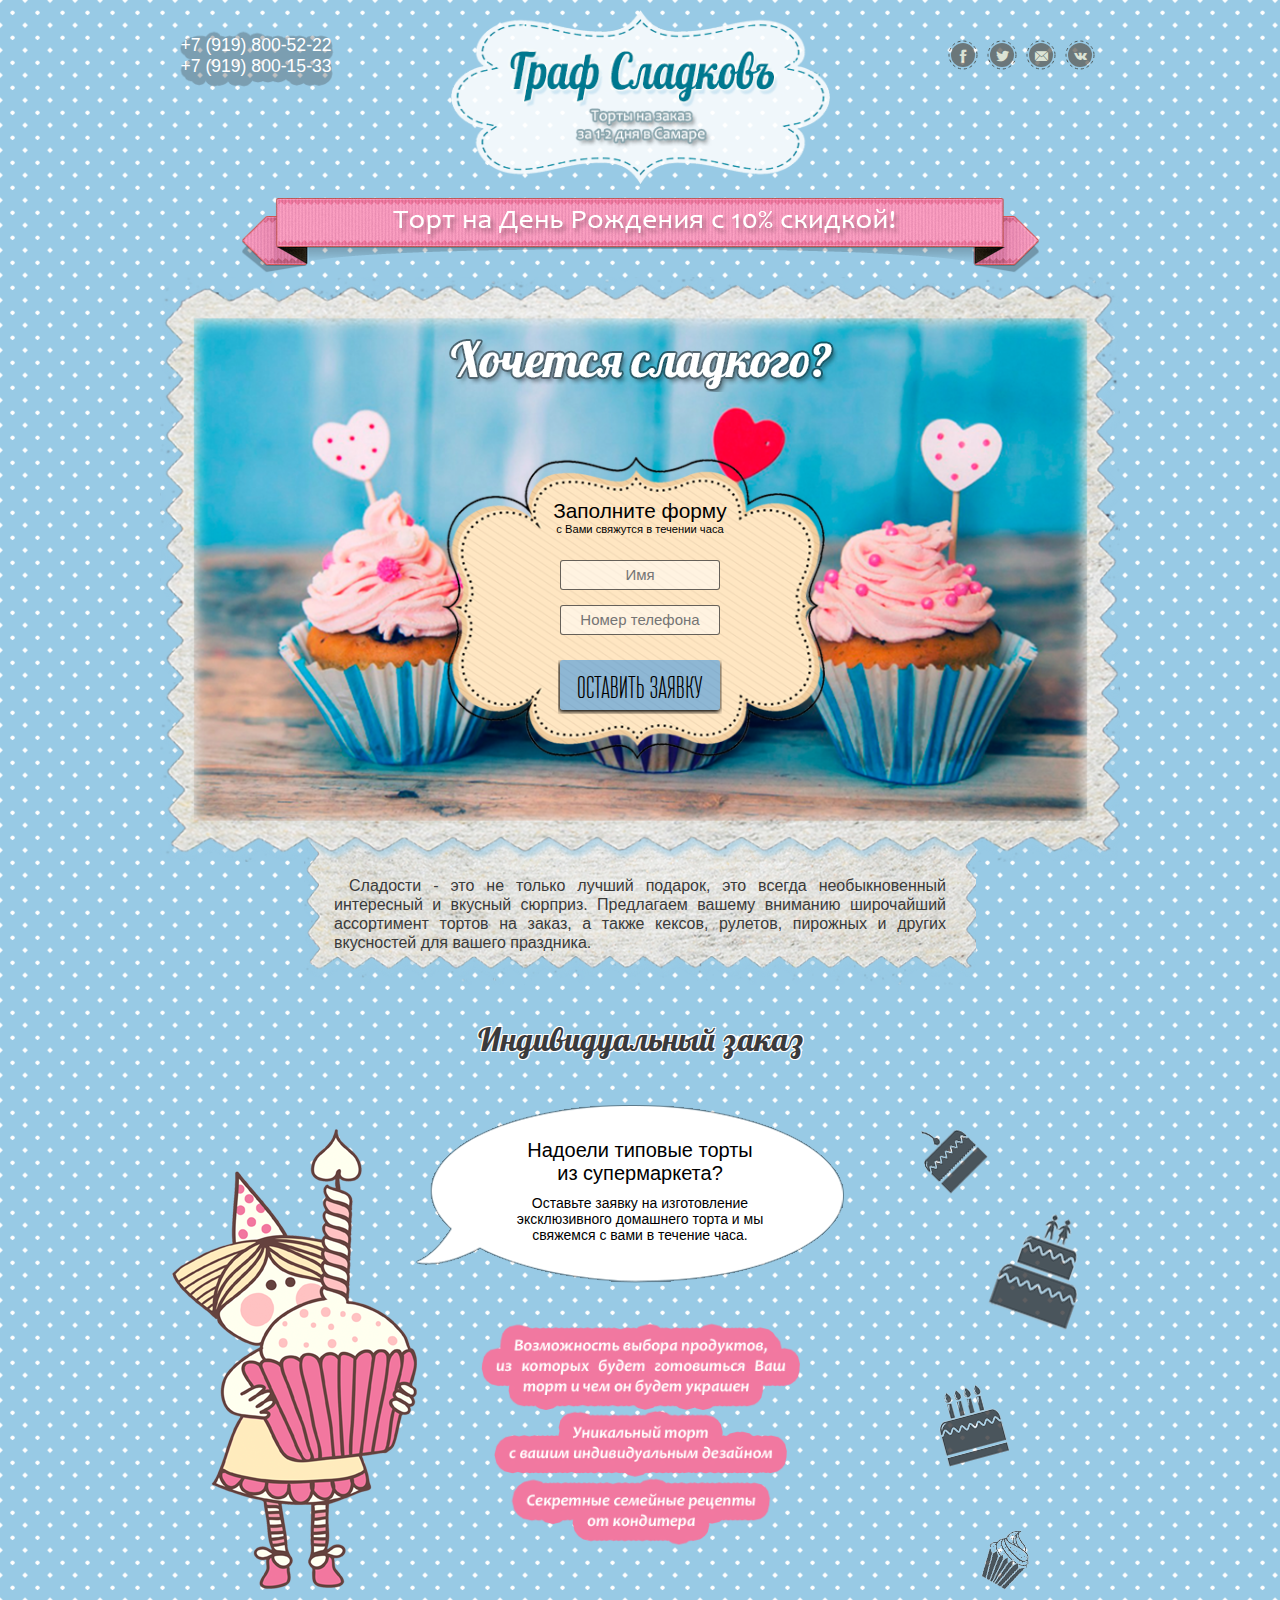
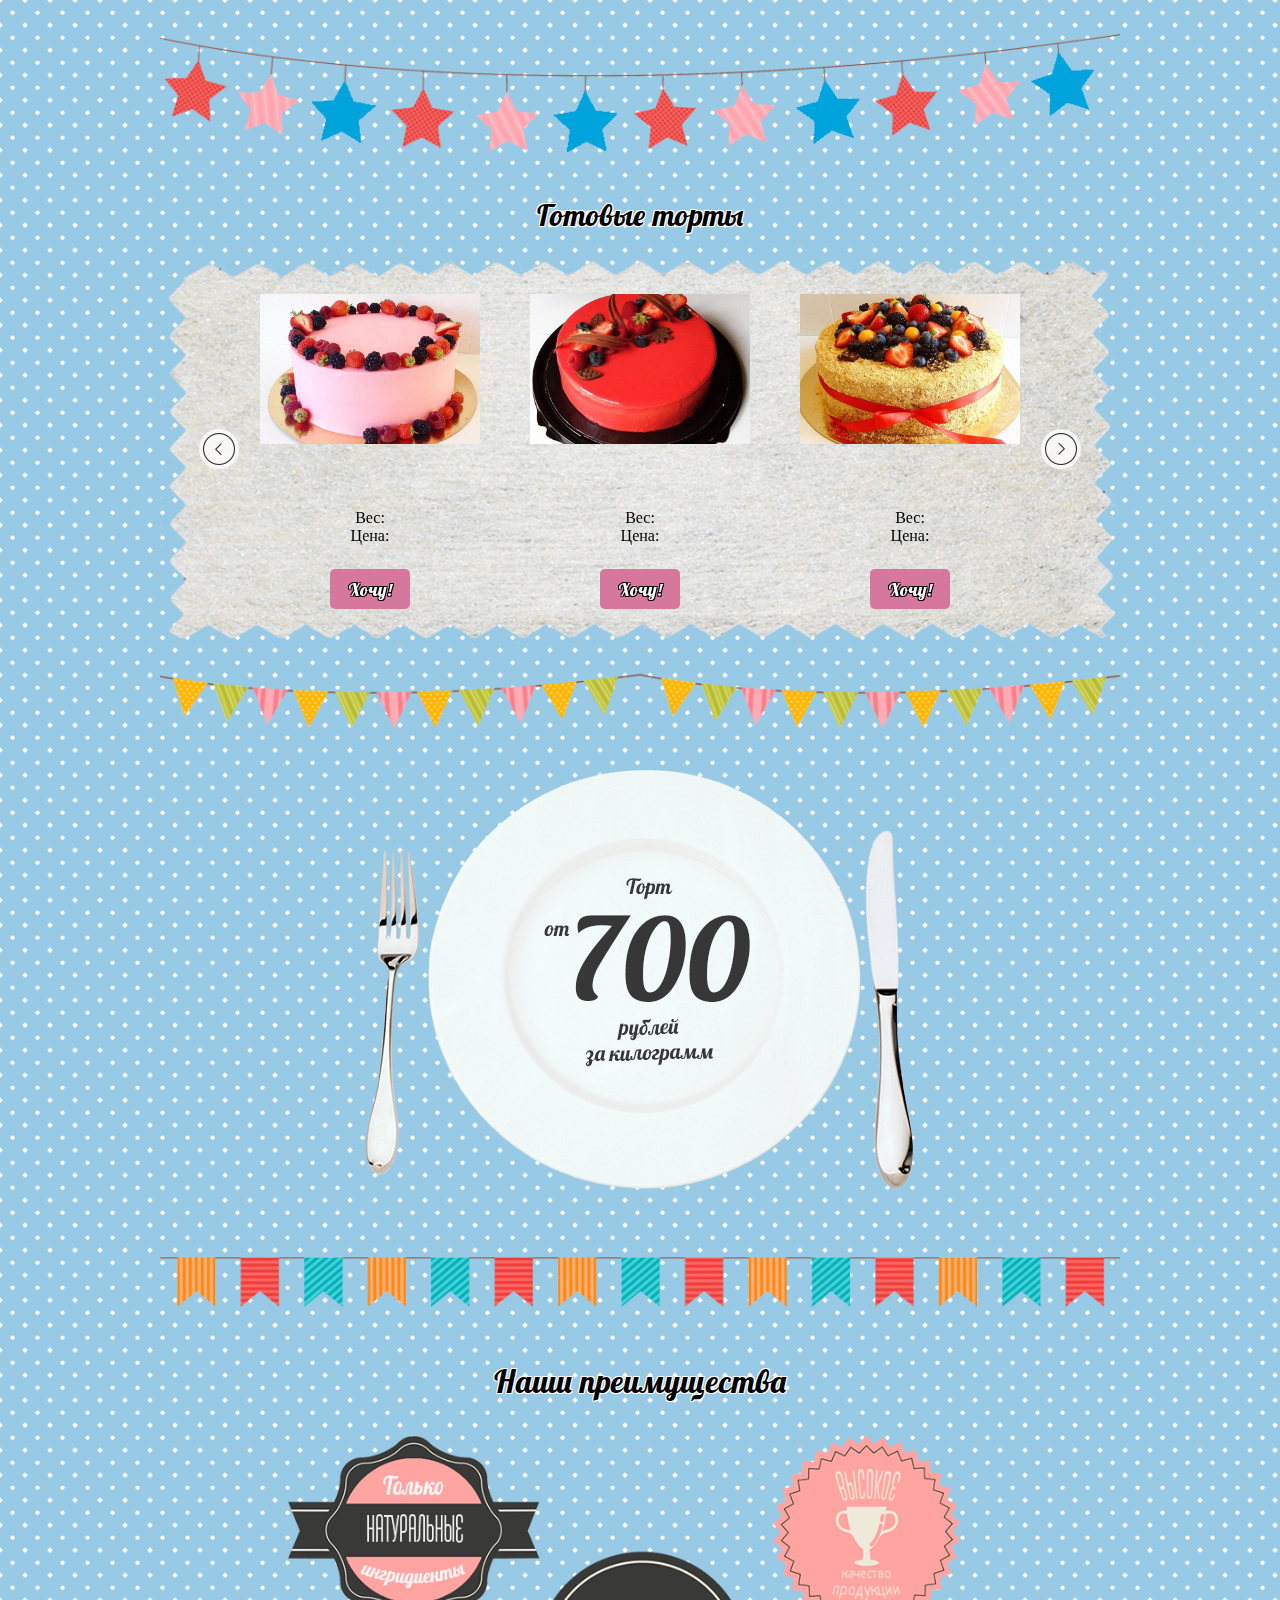
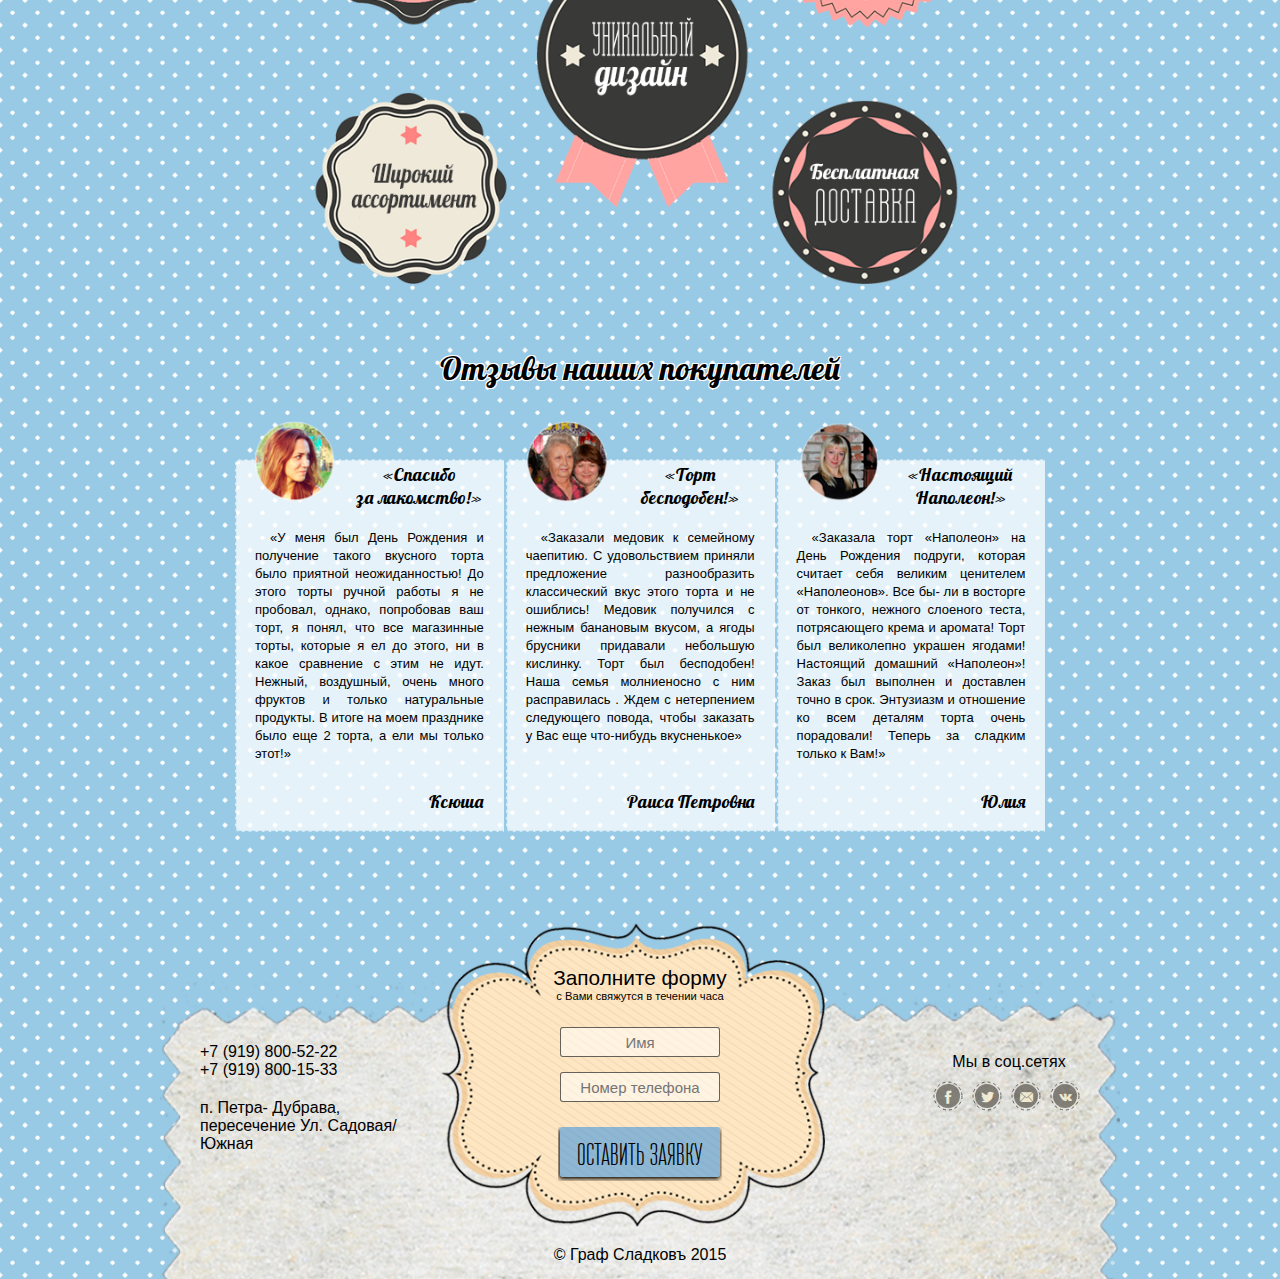
<file: index.html>
<!DOCTYPE html>
<html lang="en">
<head>
	<meta charset="UTF-8">
	<title>Граф Сладковъ</title>
	<link rel="stylesheet" href="main.css">
	<link rel="stylesheet" href="Icon/flaticon.css">
	<link rel="stylesheet" href="fonts/stylesheet.css">
	<script src="js/jquery.min.js"></script>
	<script src="js/jquery.bxslider.min.js"></script>
	<script src="js/bxslider.js"></script>
	<script src="js/formgoogle.js"></script>
	<link rel="shortcut icon" href="images/fav.ico">

	<!-- Google Analytics -->
	<script>
		(function(i,s,o,g,r,a,m){i['GoogleAnalyticsObject']=r;i[r]=i[r]||function(){(i[r].q=i[r].q||[]).push(arguments)},i[r].l=1*new Date();a=s.createElement(o),
			m=s.getElementsByTagName(o)[0];a.async=1;a.src=g;m.parentNode.insertBefore(a,m)
		})(window,document,'script','//www.google-analytics.com/analytics.js','ga');ga('create', 'UA-69095722-1', 'auto');ga('send', 'pageview');
	</script>
</head>
<body>
	<div class="head">
		<div class="container">
			<div class="row">
				<div class="h-number">
					<p>+7 (919) 800-52-22<br> +7 (919) 800-15-33</p>
				</div>
				<div class="h-logo">
					<div class="logo-img">
						<img src="images/logo.png">
					</div>
				</div>
				<div class="h-social">
					<ul class="social-list">
						<li>
							<svg height="30" width="30">
								<circle r="14" cx="15" cy="15"/>
							</svg>
							<a href="#" class="social-link flaticon-fb"></a>
						</li>
						<li>
							<svg height="30" width="30">
								<circle r="14" cx="15" cy="15"/>
							</svg>
							<a href="#" class="social-link flaticon-tw"></a>
						</li>
						<li>
							<svg height="30" width="30">
								<circle r="14" cx="15" cy="15"/>
							</svg>
							<a href="#" class="social-link flaticon-mail"></a>
						</li>
						<li>
							<svg height="30" width="30">
								<circle r="14" cx="15" cy="15"/>
							</svg>
							<a href="#" class="social-link flaticon-vk1"></a>
						</li>
					</ul>
				</div>
			</div>
			<div class="bonus">
				<div class="img-bonus">
					<img src="images/skidka.png">
				</div>
			</div>
		</div>
	</div>
	<div class="inform">
		<div class="container">
			<div class="wrap">
				<div class="two-images">
					<img src="images/top-f.png">
				</div>
				<div class="over-inform">
					<div class="topform">
						<img src="images/sladkogo.png">
						<div class="forma">
							<img src="images/form.png">
							<div class="ss-form">
								<div class="text-form">
									<h2>Заполните форму</h2>
									<p>с Вами свяжутся в течении часа</p>
								</div>
								<form action="" method="POST" id="ss-form" target="_self" onsubmit="">
									<label class="ss-q-item-label" for="entry_1977547154">
									</label>
									<input type="text" name="entry.1977547154" placeholder="Имя" value="" class="ss-q-short" id="entry_1977547154" dir="auto" aria-label="  " title="">
									<label class="ss-q-item-label" for="entry_661047309">
									</label>
									<input type="text" name="entry.661047309" placeholder="Номер телефона" value="" class="ss-q-short" id="entry_661047309" dir="auto" aria-label="  " title="">
									<div id="error-m-1">
										Заполните все поля
									</div>
									<div class="button-2">
										<div class="success-message">Отправлено</div>
										<div class="btnn">
											<input type="submit" name="submit" value="Оставить заявку" id="ss-submit" class="jfk-button jfk-button-action">
										</div>
									</div>
								</form>
							</div>
						</div>
					</div>
				</div>
			</div>
			<div class="wrap-2">
				<div class="img-opisanie">
					<img src="images/salf.png">
				</div>
				<div class="opisanie">
					<!-- <p>Сладости - это не только лучший подарок, это всегда необыкновенный интересный и вкусный сюрприз. Предлагаем вашему вниманию широчайший ассортимент тортов на заказ, а также кексов, рулетов, <span>пирожных и других вкусностей для вашего праздника.</span></p> -->
					<h3>Сладости - это не только лучший подарок, это всегда необыкновенный интересный и вкусный сюрприз. Предлагаем вашему вниманию широчайший ассортимент тортов на заказ, а также кексов, рулетов, <span>пирожных и других вкусностей для вашего праздника.</span></h3>
				</div>
			</div>
		</div>
	</div>
	<div class="personal">
		<div class="container">
			<h1>Индивидуальный заказ</h1>
			<div class="pers-message">
				<div class="text-pers">
					<img class="abs-img abs-img-girl" src="images/girl.png">
					<img class="abs-img abs-img-torts" src="images/torts.png">
					<div class="img-oblako">
						<img src="images/oblako.png">
					</div>
					<div class="over-img-oblako">
						<h2>Надоели типовые торты <br> из супермаркета?</h2>
						<p>Оставьте заявку на изготовление <br> эксклюзивного домашнего торта и мы <br>свяжемся с вами в течение часа.</p>
					</div>
					<div class="pred-3">
						<img src="images/slova.png">
					</div>
				</div>
			</div>
			<div class="stars-img">
				<img src="images/star-flag.png">
			</div>
		</div>
	</div>
	<div class="ready-tort">
		<div class="container">
			<h1>Готовые торты</h1>
			<div class="gallery">
				<div class="bg-gallery">
					<img src="images/bg-gallery.png">
				</div>
				<div class="tort-gallery">
					<div class="slider">
						<!-- add new item [10.15] -->
						<div class="card-gallery">
							<div class="top-card">
								<img src="images/tort-10.jpg">
							</div>
							<div class="bot-card">
								<div class="b-card-1">
									<h3></h3>
								</div>
								<div class="b-card-2">
									<p>Вес:<br> Цена:</p>
								</div>
								<button id="popup">Хочу!</button>
							</div>
						</div>
						<div class="card-gallery">
							<div class="top-card">
								<img src="images/tort-11.jpg">
							</div>
							<div class="bot-card">
								<div class="b-card-1">
									<h3></h3>
								</div>
								<div class="b-card-2">
									<p>Вес:<br> Цена:</p>
								</div>
								<button id="popup">Хочу!</button>
							</div>
						</div>
						<div class="card-gallery">
							<div class="top-card">
								<img src="images/tort-12.jpg">
							</div>
							<div class="bot-card">
								<div class="b-card-1">
									<h3></h3>
								</div>
								<div class="b-card-2">
									<p>Вес:<br> Цена:</p>
								</div>
								<button id="popup">Хочу!</button>
							</div>
						</div>
						<div class="card-gallery">
							<div class="top-card">
								<img src="images/tort-13.jpg">
							</div>
							<div class="bot-card">
								<div class="b-card-1">
									<h3></h3>
								</div>
								<div class="b-card-2">
									<p>Вес:<br> Цена:</p>
								</div>
								<button id="popup">Хочу!</button>
							</div>
						</div>
						<div class="card-gallery">
							<div class="top-card">
								<img src="images/tort-14.jpg">
							</div>
							<div class="bot-card">
								<div class="b-card-1">
									<h3></h3>
								</div>
								<div class="b-card-2">
									<p>Вес:<br> Цена:</p>
								</div>
								<button id="popup">Хочу!</button>
							</div>
						</div>
						<div class="card-gallery">
							<div class="top-card">
								<img src="images/tort-15.jpg">
							</div>
							<div class="bot-card">
								<div class="b-card-1">
									<h3></h3>
								</div>
								<div class="b-card-2">
									<p>Вес:<br> Цена:</p>
								</div>
								<button id="popup">Хочу!</button>
							</div>
						</div>
						<div class="card-gallery">
							<div class="top-card">
								<img src="images/tort-16.jpg">
							</div>
							<div class="bot-card">
								<div class="b-card-1">
									<h3></h3>
								</div>
								<div class="b-card-2">
									<p>Вес:<br> Цена:</p>
								</div>
								<button id="popup">Хочу!</button>
							</div>
						</div>
						<div class="card-gallery">
							<div class="top-card">
								<img src="images/tort-17.jpg">
							</div>
							<div class="bot-card">
								<div class="b-card-1">
									<h3></h3>
								</div>
								<div class="b-card-2">
									<p>Вес:<br> Цена:</p>
								</div>
								<button id="popup">Хочу!</button>
							</div>
						</div>
						<!-- end new items -->
						<div class="card-gallery">
							<div class="top-card">
								<img src="images/tort-1.jpg">
							</div>
							<div class="bot-card">
								<div class="b-card-1">
									<h3>Торт "Сердце"</h3>
								</div>
								<div class="b-card-2">
									<p>Вес: 2кг <br> Цена: 2000 р</p>
								</div>
								<button id="popup">Хочу!</button>
							</div>
						</div>
						<div class="card-gallery">
							<div class="top-card">
								<img src="images/tort-2.jpg">
							</div>
							<div class="bot-card">
								<div class="b-card-1">
									<h3>Торт "С Днем Рождения!"</h3>
								</div>
								<div class="b-card-2">
									<p>Вес: 3кг <br> Цена: 2100 р</p>
								</div>
								<button id="popup">Хочу!</button>
							</div>
						</div>
						<div class="card-gallery">
							<div class="top-card">
								<img src="images/tort-3.jpg">
							</div>
							<div class="bot-card">
								<div class="b-card-1">
									<h3>Торт "Angry Birds"</h3>
								</div>
								<div class="b-card-2">
									<p>Вес: 3кг <br> Цена: 3000 р</p>
								</div>
								<button id="popup">Хочу!</button>
							</div>
						</div>
						<div class="card-gallery">
							<div class="top-card">
								<img src="images/tort-4.jpg">
							</div>
							<div class="bot-card">
								<div class="b-card-1">
									<h3>Торт "Динозварик"</h3>
								</div>
								<div class="b-card-2">
									<p>Вес: 4кг <br> Цена: 5500 р</p>
								</div>
								<button id="popup">Хочу!</button>
							</div>
						</div>
						<div class="card-gallery">
							<div class="top-card">
								<img src="images/tort-5.jpg">
							</div>
							<div class="bot-card">
								<div class="b-card-1">
									<h3>Торт "Прага"</h3>
								</div>
								<div class="b-card-2">
									<p>Вес: 1.5кг <br> Цена: 1500 р</p>
								</div>
								<button id="popup">Хочу!</button>
							</div>
						</div>
						<div class="card-gallery">
							<div class="top-card">
								<img src="images/tort-6.jpg">
							</div>
							<div class="bot-card">
								<div class="b-card-1">
									<h3>Торт со свежими фруктами</h3>
								</div>
								<div class="b-card-2">
									<p>Вес: 2.5кг <br> Цена: 3000 р</p>
								</div>
								<button id="popup">Хочу!</button>
							</div>
						</div>
						<div class="card-gallery">
							<div class="top-card">
								<img src="images/tort-7.jpg">
							</div>
							<div class="bot-card">
								<div class="b-card-1">
									<h3>Торт "Заяц"</h3>
								</div>
								<div class="b-card-2">
									<p>Вес: 2кг <br> Цена: 2000 р</p>
								</div>
								<button id="popup">Хочу!</button>
							</div>
						</div>
						<div class="card-gallery">
							<div class="top-card">
								<img src="images/tort-8.jpg">
							</div>
							<div class="bot-card">
								<div class="b-card-1">
									<h3>Торт "Свадебный"</h3>
								</div>
								<div class="b-card-2">
									<p>Вес: 4,5кг <br> Цена: 5000 р</p>
								</div>
								<button id="popup">Хочу!</button>
							</div>
						</div>
						<div class="card-gallery">
							<div class="top-card">
								<img src="images/tort-9.jpg">
							</div>
							<div class="bot-card">
								<div class="b-card-1">
									<h3>Торт "Корзина с грибами"</h3>
								</div>
								<div class="b-card-2">
									<p>Вес: 3кг <br> Цена: 3000 р</p>
								</div>
								<button id="popup">Хочу!</button>
							</div>
						</div>
					</div>
				</div>
			</div>
			<div class="img-tr-flags">
				<img src="images/tr-flags.png">
			</div>
		</div>
	</div>
	<div class="price-tort">
		<div class="container">
			<div class="img-tarelka">
				<img src="images/tarelka.png">
			</div>
			<img src="images/flags-3.png">
		</div>
	</div>
	 <div class="advantages">
	 	<div class="container">
	 		<h1>Наши преимущества</h1>
	 		<img src="images/cicrcles.png">
	 	</div>
	 </div>
	 <div class="reviews">
	 	<div class="container">
	 		<h1>Отзывы наших покупателей</h1>
	 		<div class="card-reviews">
	 			<div class="f-div">
		 			<div class="block-rev">
		 				<div class="photo-rev">
			 				<div class="photos"></div>
			 				<div class="title-rev">
			 					<h2>«Спасибо <br> за  лакомство!»</h2>
			 				</div>
			 			</div>
			 			<div class="text-rev">
		 					<p>«У меня был День Рождения и получение такого вкусного торта было приятной неожиданностью! До этого торты ручной работы я не пробовал, однако, попробовав ваш торт, я понял, что все магазинные торты, которые я ел до этого, ни в какое сравнение с этим не идут. Нежный, воздушный, очень много фруктов и только натуральные продукты. В итоге на моем празднике было еще 2 торта, а ели мы только этот!»</p>
		 				</div>
		 				<div class="author-rev">
		 					<p>Ксюша</p>
		 				</div>
		 			</div>
		 			<div class="block-rev">
		 				<div class="photo-rev">
			 				<div class="photos photo-2"></div>
			 				<div class="title-rev">
			 					<h2>«Торт бесподобен!»</h2>
			 				</div>
			 			</div>
			 			<div class="text-rev">
		 					<p>«Заказали медовик к семейному чаепитию. С удовольствием приняли предложение разнообразить классический вкус этого торта и не ошиблись! Медовик получился с нежным банановым вкусом, а ягоды брусники придавали небольшую кислинку. Торт был бесподобен! Наша семья молниеносно с ним расправилась . Ждем с нетерпением следующего повода, чтобы заказать у Вас еще что-нибудь вкусненькое»</p>
		 				</div>
		 				<div class="author-rev">
		 					<p>Раиса Петровна</p>
		 				</div>
		 			</div>
		 			<div class="block-rev">
		 				<div class="photo-rev">
			 				<div class="photos photo-3"></div>
			 				<div class="title-rev">
			 					<h2>«Настоящий Наполеон!»</h2>
			 				</div>
			 			</div>
			 			<div class="text-rev">
		 					<p>«Заказала торт «Наполеон» на День Рождения подруги, которая считает себя великим ценителем «Наполеонов». Все бы- ли в восторге от тонкого, нежного слоеного теста, потрясающего крема и аромата! Торт был великолепно украшен ягодами! Настоящий домашний «Наполеон»! Заказ был выполнен и доставлен точно в срок. Энтузиазм и отношение ко всем деталям торта очень порадовали! Теперь за сладким только к Вам!»</p>
		 				</div>
		 				<div class="author-rev">
		 					<p>Юлия</p>
		 				</div>
		 			</div>
		 		</div>
	 		</div>
	 	</div>
	 </div>
	 <div class="footer">
	 	<div class="container">
	 		<div class="contacts">
	 			<p>+7 (919) 800-52-22<br>+7 (919) 800-15-33</p>
	 			<p>п. Петра- Дубрава,<br> пересечение Ул. Садовая/ Южная</p>
	 		</div>
	 		<div class="forma-footer">
	 			<div class="forma">
					<img src="images/form.png">
					<div class="ss-form">
						<div class="text-form">
							<h2>Заполните форму</h2>
							<p>с Вами свяжутся в течении часа</p>
						</div>
						<form action="" method="POST" id="ss-form-2" target="_self" onsubmit="">
							<label class="ss-q-item-label" for="entry_1977547154">
							</label>
							<input type="text" name="entry.1977547154" placeholder="Имя" value="" class="ss-q-short" id="entry_1977547154" dir="auto" aria-label="  " title="">
							<label class="ss-q-item-label" for="entry_661047309">
							</label>
							<input type="text" name="entry.661047309" placeholder="Номер телефона" value="" class="ss-q-short" id="entry_661047309" dir="auto" aria-label="  " title="">
							<div id="error-m-2">
										Заполните все поля
									</div>
							<div class="button-2">
								<div class="success-message">Отправлено</div>
								<div class="btnn">
									<input type="submit" name="submit" value="Оставить заявку" id="ss-submit" class="jfk-button jfk-button-action">
								</div>
							</div>
						</form>
					</div>
				</div>
	 		</div>
	 		<div class="social-footer">
	 			<p>Мы в соц.сетях</p>
	 			<ul class="social-list">
						<li>
							<svg height="30" width="30">
								<circle r="14" cx="15" cy="15"/>
							</svg>
							<a href="#" class="social-link flaticon-fb"></a>
						</li>
						<li>
							<svg height="30" width="30">
								<circle r="14" cx="15" cy="15"/>
							</svg>
							<a href="#" class="social-link flaticon-tw"></a>
						</li>
						<li>
							<svg height="30" width="30">
								<circle r="14" cx="15" cy="15"/>
							</svg>
							<a href="#" class="social-link flaticon-mail"></a>
						</li>
						<li>
							<svg height="30" width="30">
								<circle r="14" cx="15" cy="15"/>
							</svg>
							<a href="#" class="social-link flaticon-vk1"></a>
						</li>
					</ul>
	 		</div>
	 		<div class="copyright">
	 			<p>© Граф Сладковъ 2015</p>
	 		</div>
	 	</div>
	 </div>
	<div id="modal_form">
		<span id="modal_close"></span>
		<div class="over-form">
			<div class="forma">
				<img src="images/form.png">
				<div class="ss-form">
					<div class="text-form">
						<h2>Заполните форму</h2>
						<p>с Вами свяжутся в течении часа</p>
					</div>
					<form action="" method="POST" id="ss-form-popup" target="_self" onsubmit="">
						<label class="ss-q-item-label" for="entry_1977547154">
						</label>
						<input type="text" name="entry.1977547154" placeholder="Имя" value="" class="ss-q-short" id="entry_1977547154" dir="auto" aria-label="  " title="">
						<label class="ss-q-item-label" for="entry_661047309">
						</label>
						<input type="text" name="entry.661047309" placeholder="Номер телефона" value="" class="ss-q-short" id="entry_661047309" dir="auto" aria-label="  " title="">
						<div id="error-m-3">
										Заполните все поля
									</div>
						<div class="button-2">
							<div class="success-message">Отправлено</div>
							<div class="btnn">
								<input type="submit" name="submit" value="Оставить заявку" id="ss-submit" class="jfk-button jfk-button-action">
							</div>
						</div>
					</form>
				</div>
			</div>
		</div>
	</div>
	<div id="overlay"></div>
</body>
</html>
</file>
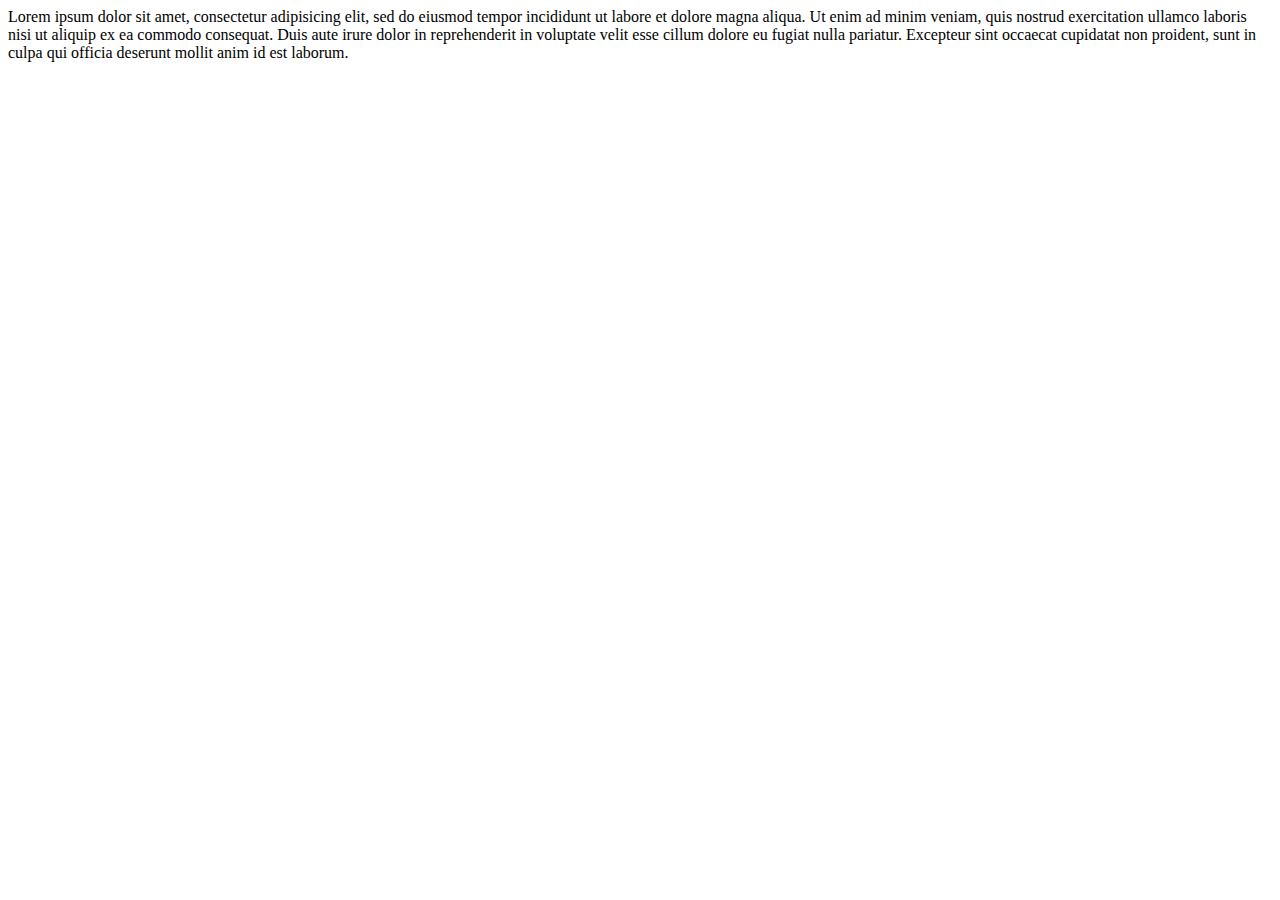
<file: newpage.html>
<!DOCTYPE html>
<html lang="en">
<head>
	<meta charset="UTF-8">
	<title>Page</title>
</head>
<body>
	Lorem ipsum dolor sit amet, consectetur adipisicing elit, sed do eiusmod
	tempor incididunt ut labore et dolore magna aliqua. Ut enim ad minim veniam,
	quis nostrud exercitation ullamco laboris nisi ut aliquip ex ea commodo
	consequat. Duis aute irure dolor in reprehenderit in voluptate velit esse
	cillum dolore eu fugiat nulla pariatur. Excepteur sint occaecat cupidatat non
	proident, sunt in culpa qui officia deserunt mollit anim id est laborum.
</body>
</html>
</file>
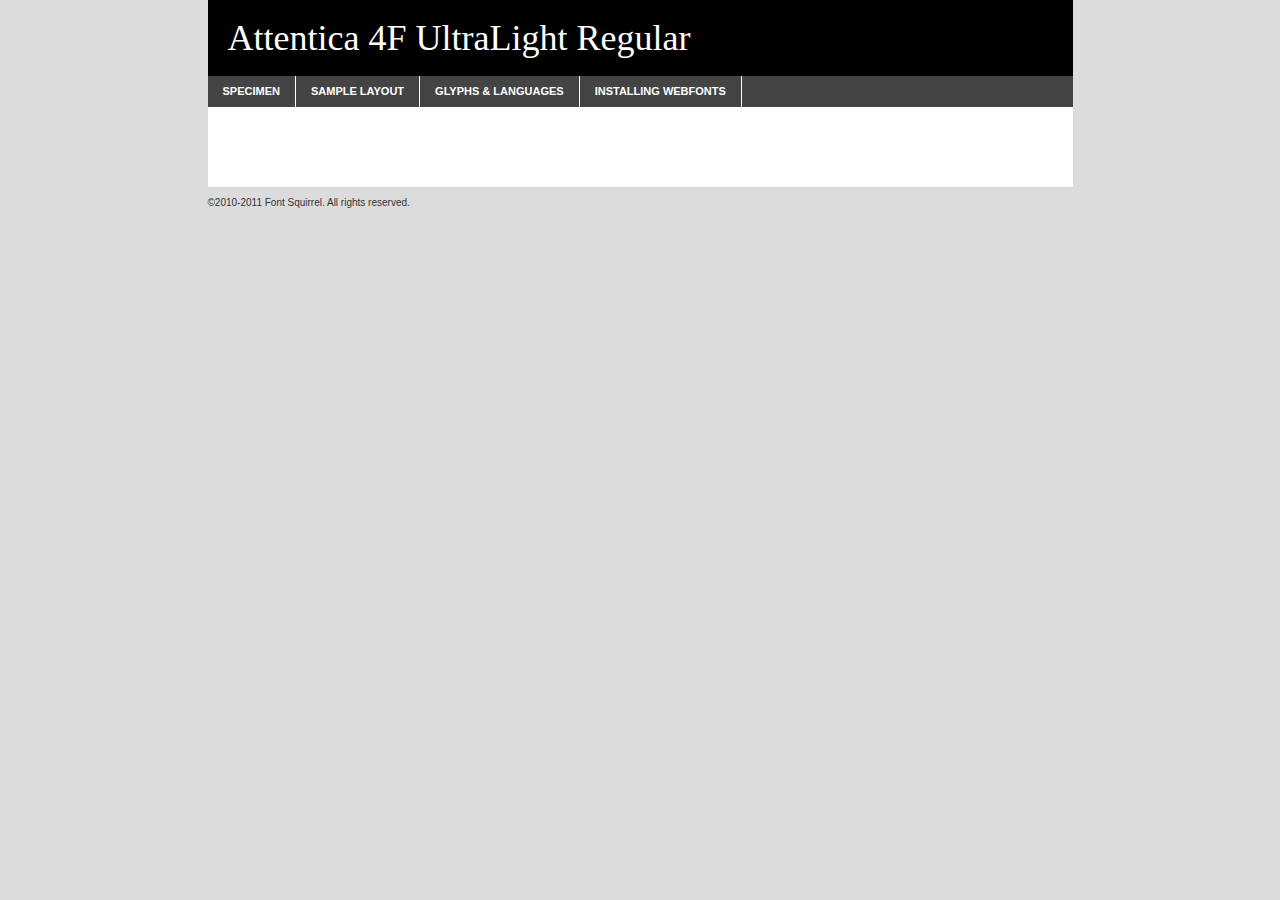
<file: fonts/attentica-4f.ultralight-demo.html>
<!DOCTYPE html PUBLIC "-//W3C//DTD XHTML 1.0 Transitional//EN"
	"http://www.w3.org/TR/xhtml1/DTD/xhtml1-transitional.dtd">

<html xmlns="http://www.w3.org/1999/xhtml" xml:lang="en" lang="en">
<head>
	<meta http-equiv="Content-Type" content="text/html; charset=utf-8" />
	<script src="http://ajax.googleapis.com/ajax/libs/jquery/1.7.2/jquery.min.js" type="text/javascript" charset="utf-8"></script>
	<script src="specimen_files/easytabs.js" type="text/javascript" charset="utf-8"></script>
	<link rel="stylesheet" href="specimen_files/specimen_stylesheet.css" type="text/css" charset="utf-8" />
	<link rel="stylesheet" href="stylesheet.css" type="text/css" charset="utf-8" />

	<style type="text/css">
					body{
				font-family: 'attentica_4fultralight';
							}
		</style>

	<title>Attentica 4F UltraLight Regular Specimen</title>
	
	
	<script type="text/javascript" charset="utf-8">
		$(document).ready(function() {
			$('#container').easyTabs({defaultContent:1});
		});
	</script>
</head>

<body>
<div id="container">
	<div id="header">
		Attentica 4F UltraLight Regular	</div>
	<ul class="tabs">
		<li><a href="#specimen">Specimen</a></li>
		<li><a href="#layout">Sample Layout</a></li>
				<li><a href="#glyphs">Glyphs &amp; Languages</a></li>
		<li><a href="#installing">Installing Webfonts</a></li>
		
	</ul>
	
	<div id="main_content">

		
			<div id="specimen">
		
				<div class="section">
					<div class="grid12 firstcol">
						<div class="huge">AaBb</div>
					</div>
				</div>
		
				<div class="section">
					<div class="glyph_range">A&#x200B;B&#x200b;C&#x200b;D&#x200b;E&#x200b;F&#x200b;G&#x200b;H&#x200b;I&#x200b;J&#x200b;K&#x200b;L&#x200b;M&#x200b;N&#x200b;O&#x200b;P&#x200b;Q&#x200b;R&#x200b;S&#x200b;T&#x200b;U&#x200b;V&#x200b;W&#x200b;X&#x200b;Y&#x200b;Z&#x200b;a&#x200b;b&#x200b;c&#x200b;d&#x200b;e&#x200b;f&#x200b;g&#x200b;h&#x200b;i&#x200b;j&#x200b;k&#x200b;l&#x200b;m&#x200b;n&#x200b;o&#x200b;p&#x200b;q&#x200b;r&#x200b;s&#x200b;t&#x200b;u&#x200b;v&#x200b;w&#x200b;x&#x200b;y&#x200b;z&#x200b;1&#x200b;2&#x200b;3&#x200b;4&#x200b;5&#x200b;6&#x200b;7&#x200b;8&#x200b;9&#x200b;0&#x200b;&amp;&#x200b;.&#x200b;,&#x200b;?&#x200b;!&#x200b;&#64;&#x200b;(&#x200b;)&#x200b;#&#x200b;$&#x200b;%&#x200b;*&#x200b;+&#x200b;-&#x200b;=&#x200b;:&#x200b;;</div>
				</div>
				<div class="section">
					<div class="grid12 firstcol">
						<table class="sample_table">
							<tr><td>10</td><td class="size10">abcdefghijklmnopqrstuvwxyzABCDEFGHIJKLMNOPQRSTUVWXYZ0123456789abcdefghijklmnopqrstuvwxyzABCDEFGHIJKLMNOPQRSTUVWXYZ0123456789abcdefghijklmnopqrstuvwxyzABCDEFGHIJKLMNOPQRSTUVWXYZ</td></tr>
							<tr><td>11</td><td class="size11">abcdefghijklmnopqrstuvwxyzABCDEFGHIJKLMNOPQRSTUVWXYZ0123456789abcdefghijklmnopqrstuvwxyzABCDEFGHIJKLMNOPQRSTUVWXYZ0123456789abcdefghijklmnopqrstuvwxyzABCDEFGHIJKLMNOPQRSTUVWXYZ</td></tr>
							<tr><td>12</td><td class="size12">abcdefghijklmnopqrstuvwxyzABCDEFGHIJKLMNOPQRSTUVWXYZ0123456789abcdefghijklmnopqrstuvwxyzABCDEFGHIJKLMNOPQRSTUVWXYZ0123456789abcdefghijklmnopqrstuvwxyzABCDEFGHIJKLMNOPQRSTUVWXYZ</td></tr>
							<tr><td>13</td><td class="size13">abcdefghijklmnopqrstuvwxyzABCDEFGHIJKLMNOPQRSTUVWXYZ0123456789abcdefghijklmnopqrstuvwxyzABCDEFGHIJKLMNOPQRSTUVWXYZ0123456789abcdefghijklmnopqrstuvwxyzABCDEFGHIJKLMNOPQRSTUVWXYZ</td></tr>
							<tr><td>14</td><td class="size14">abcdefghijklmnopqrstuvwxyzABCDEFGHIJKLMNOPQRSTUVWXYZ0123456789abcdefghijklmnopqrstuvwxyzABCDEFGHIJKLMNOPQRSTUVWXYZ0123456789abcdefghijklmnopqrstuvwxyzABCDEFGHIJKLMNOPQRSTUVWXYZ</td></tr>
							<tr><td>16</td><td class="size16">abcdefghijklmnopqrstuvwxyzABCDEFGHIJKLMNOPQRSTUVWXYZ0123456789abcdefghijklmnopqrstuvwxyzABCDEFGHIJKLMNOPQRSTUVWXYZ</td></tr>
							<tr><td>18</td><td class="size18">abcdefghijklmnopqrstuvwxyzABCDEFGHIJKLMNOPQRSTUVWXYZ0123456789abcdefghijklmnopqrstuvwxyzABCDEFGHIJKLMNOPQRSTUVWXYZ</td></tr>
							<tr><td>20</td><td class="size20">abcdefghijklmnopqrstuvwxyzABCDEFGHIJKLMNOPQRSTUVWXYZ0123456789abcdefghijklmnopqrstuvwxyzABCDEFGHIJKLMNOPQRSTUVWXYZ</td></tr>
							<tr><td>24</td><td class="size24">abcdefghijklmnopqrstuvwxyzABCDEFGHIJKLMNOPQRSTUVWXYZ0123456789abcdefghijklmnopqrstuvwxyzABCDEFGHIJKLMNOPQRSTUVWXYZ</td></tr>
							<tr><td>30</td><td class="size30">abcdefghijklmnopqrstuvwxyzABCDEFGHIJKLMNOPQRSTUVWXYZ0123456789abcdefghijklmnopqrstuvwxyzABCDEFGHIJKLMNOPQRSTUVWXYZ</td></tr>
							<tr><td>36</td><td class="size36">abcdefghijklmnopqrstuvwxyzABCDEFGHIJKLMNOPQRSTUVWXYZ0123456789abcdefghijklmnopqrstuvwxyzABCDEFGHIJKLMNOPQRSTUVWXYZ</td></tr>
							<tr><td>48</td><td class="size48">abcdefghijklmnopqrstuvwxyzABCDEFGHIJKLMNOPQRSTUVWXYZ0123456789abcdefghijklmnopqrstuvwxyzABCDEFGHIJKLMNOPQRSTUVWXYZ</td></tr>
							<tr><td>60</td><td class="size60">abcdefghijklmnopqrstuvwxyzABCDEFGHIJKLMNOPQRSTUVWXYZ0123456789abcdefghijklmnopqrstuvwxyzABCDEFGHIJKLMNOPQRSTUVWXYZ</td></tr>
							<tr><td>72</td><td class="size72">abcdefghijklmnopqrstuvwxyzABCDEFGHIJKLMNOPQRSTUVWXYZ0123456789abcdefghijklmnopqrstuvwxyzABCDEFGHIJKLMNOPQRSTUVWXYZ</td></tr>
							<tr><td>90</td><td class="size90">abcdefghijklmnopqrstuvwxyzABCDEFGHIJKLMNOPQRSTUVWXYZ0123456789abcdefghijklmnopqrstuvwxyzABCDEFGHIJKLMNOPQRSTUVWXYZ</td></tr>
						</table>
				
					</div>
			
				</div>
		
		
		
								<div class="section" id="bodycomparison">


										<div id="xheight">
				<div class="fontbody">&#x25FC;&#x25FC;&#x25FC;&#x25FC;&#x25FC;&#x25FC;&#x25FC;&#x25FC;&#x25FC;&#x25FC;&#x25FC;&#x25FC;&#x25FC;&#x25FC;&#x25FC;&#x25FC;&#x25FC;&#x25FC;&#x25FC;&#x25FC;&#x25FC;&#x25FC;&#x25FC;&#x25FC;&#x25FC;&#x25FC;&#x25FC;&#x25FC;&#x25FC;&#x25FC;&#x25FC;&#x25FC;&#x25FC;&#x25FC;&#x25FC;&#x25FC;&#x25FC;&#x25FC;&#x25FC;&#x25FC;&#x25FC;&#x25FC;&#x25FC;&#x25FC;&#x25FC;&#x25FC;&#x25FC;&#x25FC;&#x25FC;&#x25FC;&#x25FC;&#x25FC;&#x25FC;&#x25FC;&#x25FC;&#x25FC;&#x25FC;&#x25FC;&#x25FC;&#x25FC;&#x25FC;&#x25FC;&#x25FC;&#x25FC;&#x25FC;&#x25FC;&#x25FC;&#x25FC;&#x25FC;&#x25FC;&#x25FC;&#x25FC;&#x25FC;&#x25FC;&#x25FC;&#x25FC;&#x25FC;&#x25FC;&#x25FC;&#x25FC;&#x25FC;&#x25FC;&#x25FC;&#x25FC;&#x25FC;&#x25FC;&#x25FC;&#x25FC;&#x25FC;&#x25FC;&#x25FC;&#x25FC;&#x25FC;&#x25FC;&#x25FC;&#x25FC;&#x25FC;&#x25FC;&#x25FC;body</div><div class="arialbody">body</div><div class="verdanabody">body</div><div class="georgiabody">body</div></div>
										<div class="fontbody" style="z-index:1">
											body<span>Attentica 4F UltraLight Regular</span>
										</div>
										<div class="arialbody" style="z-index:1">
											body<span>Arial</span>
										</div>
										<div class="verdanabody" style="z-index:1">
											body<span>Verdana</span>
										</div>
										<div class="georgiabody" style="z-index:1">
											body<span>Georgia</span>
										</div>



								</div>
		
		
				<div class="section psample psample_row1" id="">
					
					<div class="grid2 firstcol">
						<p class="size10"><span>10.</span>Aenean lacinia bibendum nulla sed consectetur. Fusce dapibus, tellus ac cursus commodo, tortor mauris condimentum nibh, ut fermentum massa justo sit amet risus. Nullam id dolor id nibh ultricies vehicula ut id elit. Cum sociis natoque penatibus et magnis dis parturient montes, nascetur ridiculus mus. Nulla vitae elit libero, a pharetra augue.</p>
			
					</div>
					<div class="grid3">
						<p class="size11"><span>11.</span>Aenean lacinia bibendum nulla sed consectetur. Fusce dapibus, tellus ac cursus commodo, tortor mauris condimentum nibh, ut fermentum massa justo sit amet risus. Nullam id dolor id nibh ultricies vehicula ut id elit. Cum sociis natoque penatibus et magnis dis parturient montes, nascetur ridiculus mus. Nulla vitae elit libero, a pharetra augue.</p>
			
					</div>
					<div class="grid3">
						<p class="size12"><span>12.</span>Aenean lacinia bibendum nulla sed consectetur. Fusce dapibus, tellus ac cursus commodo, tortor mauris condimentum nibh, ut fermentum massa justo sit amet risus. Nullam id dolor id nibh ultricies vehicula ut id elit. Cum sociis natoque penatibus et magnis dis parturient montes, nascetur ridiculus mus. Nulla vitae elit libero, a pharetra augue.</p>
			
					</div>
					<div class="grid4">
						<p class="size13"><span>13.</span>Aenean lacinia bibendum nulla sed consectetur. Fusce dapibus, tellus ac cursus commodo, tortor mauris condimentum nibh, ut fermentum massa justo sit amet risus. Nullam id dolor id nibh ultricies vehicula ut id elit. Cum sociis natoque penatibus et magnis dis parturient montes, nascetur ridiculus mus. Nulla vitae elit libero, a pharetra augue.</p>
			
					</div>
					<div class="white_blend"></div>
					
				</div>
				<div class="section psample psample_row2" id="">
					<div class="grid3 firstcol">
						<p class="size14"><span>14.</span>Aenean lacinia bibendum nulla sed consectetur. Fusce dapibus, tellus ac cursus commodo, tortor mauris condimentum nibh, ut fermentum massa justo sit amet risus. Nullam id dolor id nibh ultricies vehicula ut id elit. Cum sociis natoque penatibus et magnis dis parturient montes, nascetur ridiculus mus. Nulla vitae elit libero, a pharetra augue.</p>
			
					</div>
					<div class="grid4">
						<p class="size16"><span>16.</span>Aenean lacinia bibendum nulla sed consectetur. Fusce dapibus, tellus ac cursus commodo, tortor mauris condimentum nibh, ut fermentum massa justo sit amet risus. Nullam id dolor id nibh ultricies vehicula ut id elit. Cum sociis natoque penatibus et magnis dis parturient montes, nascetur ridiculus mus. Nulla vitae elit libero, a pharetra augue.</p>
			
					</div>
					<div class="grid5">
						<p class="size18"><span>18.</span>Aenean lacinia bibendum nulla sed consectetur. Fusce dapibus, tellus ac cursus commodo, tortor mauris condimentum nibh, ut fermentum massa justo sit amet risus. Nullam id dolor id nibh ultricies vehicula ut id elit. Cum sociis natoque penatibus et magnis dis parturient montes, nascetur ridiculus mus. Nulla vitae elit libero, a pharetra augue.</p>
			
					</div>

					<div class="white_blend"></div>

				</div>
				
				<div class="section psample psample_row3" id="">
					<div class="grid5 firstcol">
						<p class="size20"><span>20.</span>Aenean lacinia bibendum nulla sed consectetur. Fusce dapibus, tellus ac cursus commodo, tortor mauris condimentum nibh, ut fermentum massa justo sit amet risus. Nullam id dolor id nibh ultricies vehicula ut id elit. Cum sociis natoque penatibus et magnis dis parturient montes, nascetur ridiculus mus. Nulla vitae elit libero, a pharetra augue.</p>
					</div>
					<div class="grid7">
						<p class="size24"><span>24.</span>Aenean lacinia bibendum nulla sed consectetur. Fusce dapibus, tellus ac cursus commodo, tortor mauris condimentum nibh, ut fermentum massa justo sit amet risus. Nullam id dolor id nibh ultricies vehicula ut id elit. Cum sociis natoque penatibus et magnis dis parturient montes, nascetur ridiculus mus. Nulla vitae elit libero, a pharetra augue.</p>
					</div>
					
					<div class="white_blend"></div>
					
				</div>
				
				<div class="section psample psample_row4" id="">
					<div class="grid12 firstcol">
						<p class="size30"><span>30.</span>Aenean lacinia bibendum nulla sed consectetur. Fusce dapibus, tellus ac cursus commodo, tortor mauris condimentum nibh, ut fermentum massa justo sit amet risus. Nullam id dolor id nibh ultricies vehicula ut id elit. Cum sociis natoque penatibus et magnis dis parturient montes, nascetur ridiculus mus. Nulla vitae elit libero, a pharetra augue.</p>
					</div>
					<div class="white_blend"></div>
					
				</div>
				
				
				
				<div class="section psample psample_row1 fullreverse">
					<div class="grid2 firstcol">
						<p class="size10"><span>10.</span>Aenean lacinia bibendum nulla sed consectetur. Fusce dapibus, tellus ac cursus commodo, tortor mauris condimentum nibh, ut fermentum massa justo sit amet risus. Nullam id dolor id nibh ultricies vehicula ut id elit. Cum sociis natoque penatibus et magnis dis parturient montes, nascetur ridiculus mus. Nulla vitae elit libero, a pharetra augue.</p>
			
					</div>
					<div class="grid3">
						<p class="size11"><span>11.</span>Aenean lacinia bibendum nulla sed consectetur. Fusce dapibus, tellus ac cursus commodo, tortor mauris condimentum nibh, ut fermentum massa justo sit amet risus. Nullam id dolor id nibh ultricies vehicula ut id elit. Cum sociis natoque penatibus et magnis dis parturient montes, nascetur ridiculus mus. Nulla vitae elit libero, a pharetra augue.</p>
			
					</div>
					<div class="grid3">
						<p class="size12"><span>12.</span>Aenean lacinia bibendum nulla sed consectetur. Fusce dapibus, tellus ac cursus commodo, tortor mauris condimentum nibh, ut fermentum massa justo sit amet risus. Nullam id dolor id nibh ultricies vehicula ut id elit. Cum sociis natoque penatibus et magnis dis parturient montes, nascetur ridiculus mus. Nulla vitae elit libero, a pharetra augue.</p>
			
					</div>
					<div class="grid4">
						<p class="size13"><span>13.</span>Aenean lacinia bibendum nulla sed consectetur. Fusce dapibus, tellus ac cursus commodo, tortor mauris condimentum nibh, ut fermentum massa justo sit amet risus. Nullam id dolor id nibh ultricies vehicula ut id elit. Cum sociis natoque penatibus et magnis dis parturient montes, nascetur ridiculus mus. Nulla vitae elit libero, a pharetra augue.</p>
			
					</div>
					<div class="black_blend"></div>
					
				</div>
				
				<div class="section psample psample_row2 fullreverse">
					<div class="grid3 firstcol">
						<p class="size14"><span>14.</span>Aenean lacinia bibendum nulla sed consectetur. Fusce dapibus, tellus ac cursus commodo, tortor mauris condimentum nibh, ut fermentum massa justo sit amet risus. Nullam id dolor id nibh ultricies vehicula ut id elit. Cum sociis natoque penatibus et magnis dis parturient montes, nascetur ridiculus mus. Nulla vitae elit libero, a pharetra augue.</p>
			
					</div>
					<div class="grid4">
						<p class="size16"><span>16.</span>Aenean lacinia bibendum nulla sed consectetur. Fusce dapibus, tellus ac cursus commodo, tortor mauris condimentum nibh, ut fermentum massa justo sit amet risus. Nullam id dolor id nibh ultricies vehicula ut id elit. Cum sociis natoque penatibus et magnis dis parturient montes, nascetur ridiculus mus. Nulla vitae elit libero, a pharetra augue.</p>
			
					</div>
					<div class="grid5">
						<p class="size18"><span>18.</span>Aenean lacinia bibendum nulla sed consectetur. Fusce dapibus, tellus ac cursus commodo, tortor mauris condimentum nibh, ut fermentum massa justo sit amet risus. Nullam id dolor id nibh ultricies vehicula ut id elit. Cum sociis natoque penatibus et magnis dis parturient montes, nascetur ridiculus mus. Nulla vitae elit libero, a pharetra augue.</p>
			
					</div>
					<div class="black_blend"></div>

				</div>
				
				<div class="section psample fullreverse psample_row3" id="">
					<div class="grid5 firstcol">
						<p class="size20"><span>20.</span>Aenean lacinia bibendum nulla sed consectetur. Fusce dapibus, tellus ac cursus commodo, tortor mauris condimentum nibh, ut fermentum massa justo sit amet risus. Nullam id dolor id nibh ultricies vehicula ut id elit. Cum sociis natoque penatibus et magnis dis parturient montes, nascetur ridiculus mus. Nulla vitae elit libero, a pharetra augue.</p>
					</div>
					<div class="grid7">
						<p class="size24"><span>24.</span>Aenean lacinia bibendum nulla sed consectetur. Fusce dapibus, tellus ac cursus commodo, tortor mauris condimentum nibh, ut fermentum massa justo sit amet risus. Nullam id dolor id nibh ultricies vehicula ut id elit. Cum sociis natoque penatibus et magnis dis parturient montes, nascetur ridiculus mus. Nulla vitae elit libero, a pharetra augue.</p>
					</div>
					
					<div class="black_blend"></div>
					
				</div>
				
				<div class="section psample fullreverse psample_row4" id="" style="border-bottom: 20px #000 solid;">
					<div class="grid12 firstcol">
						<p class="size30"><span>30.</span>Aenean lacinia bibendum nulla sed consectetur. Fusce dapibus, tellus ac cursus commodo, tortor mauris condimentum nibh, ut fermentum massa justo sit amet risus. Nullam id dolor id nibh ultricies vehicula ut id elit. Cum sociis natoque penatibus et magnis dis parturient montes, nascetur ridiculus mus. Nulla vitae elit libero, a pharetra augue.</p>
					</div>
					<div class="black_blend"></div>
					
				</div>
				
				
				
				
			</div>
			
			<div id="layout">
				
				<div class="section">
					
					<div class="grid12 firstcol">
						<h1>Lorem Ipsum Dolor</h1>
						<h2>Etiam porta sem malesuada magna mollis euismod</h2>
						
						<p class="byline">By <a href="#link">Aenean Lacinia</a></p>
					</div>
				</div>
				<div class="section">
					<div class="grid8 firstcol">
						<p class="large">Donec sed odio dui. Morbi leo risus, porta ac consectetur ac, vestibulum at eros. Fusce dapibus, tellus ac cursus commodo, tortor mauris condimentum nibh, ut fermentum massa justo sit amet risus. </p>

						
						<h3>Pellentesque ornare sem</h3>

						<p>Maecenas sed diam eget risus varius blandit sit amet non magna. Maecenas faucibus mollis interdum. Donec ullamcorper nulla non metus auctor fringilla. Nullam id dolor id nibh ultricies vehicula ut id elit. Nullam id dolor id nibh ultricies vehicula ut id elit. </p>

						<p>Aenean eu leo quam. Pellentesque ornare sem lacinia quam venenatis vestibulum. Lorem ipsum dolor sit amet, consectetur adipiscing elit. Cum sociis natoque penatibus et magnis dis parturient montes, nascetur ridiculus mus. </p>

						<p>Nulla vitae elit libero, a pharetra augue. Praesent commodo cursus magna, vel scelerisque nisl consectetur et. Aenean lacinia bibendum nulla sed consectetur. </p>

						<p>Nullam quis risus eget urna mollis ornare vel eu leo. Nullam quis risus eget urna mollis ornare vel eu leo. Maecenas sed diam eget risus varius blandit sit amet non magna. Donec ullamcorper nulla non metus auctor fringilla. </p>

						<h3>Cras mattis consectetur</h3>

						<p>Aenean eu leo quam. Pellentesque ornare sem lacinia quam venenatis vestibulum. Aenean lacinia bibendum nulla sed consectetur. Integer posuere erat a ante venenatis dapibus posuere velit aliquet. Cras mattis consectetur purus sit amet fermentum. </p>

						<p>Nullam id dolor id nibh ultricies vehicula ut id elit. Nullam quis risus eget urna mollis ornare vel eu leo. Cras mattis consectetur purus sit amet fermentum.</p>
					</div>
					
					<div class="grid4 sidebar">
						
						<div class="box reverse">
							<p class="last">Nullam quis risus eget urna mollis ornare vel eu leo. Donec ullamcorper nulla non metus auctor fringilla. Cras mattis consectetur purus sit amet fermentum. Sed posuere consectetur est at lobortis. Lorem ipsum dolor sit amet, consectetur adipiscing elit. </p>
						</div>
						
						<p class="caption">Maecenas sed diam eget risus varius.</p>

						<p>Vestibulum id ligula porta felis euismod semper. Integer posuere erat a ante venenatis dapibus posuere velit aliquet. Vestibulum id ligula porta felis euismod semper. Sed posuere consectetur est at lobortis. Maecenas sed diam eget risus varius blandit sit amet non magna. Fusce dapibus, tellus ac cursus commodo, tortor mauris condimentum nibh, ut fermentum massa justo sit amet risus. </p>

					

						<p>Duis mollis, est non commodo luctus, nisi erat porttitor ligula, eget lacinia odio sem nec elit. Aenean lacinia bibendum nulla sed consectetur. Vivamus sagittis lacus vel augue laoreet rutrum faucibus dolor auctor. Aenean lacinia bibendum nulla sed consectetur. Nullam quis risus eget urna mollis ornare vel eu leo. </p>

						<p>Praesent commodo cursus magna, vel scelerisque nisl consectetur et. Donec ullamcorper nulla non metus auctor fringilla. Maecenas faucibus mollis interdum. Fusce dapibus, tellus ac cursus commodo, tortor mauris condimentum nibh, ut fermentum massa justo sit amet risus. </p>

					</div>
				</div>
				
			</div>


			



		<div id="glyphs">
			<div class="section">
				<div class="grid12 firstcol">
			
				<h1>Language Support</h1>
				<p>The subset of Attentica 4F UltraLight Regular in this kit supports the following languages:<br />
			
					English				</p>
				<h1>Glyph Chart</h1>
				<p>The subset of Attentica 4F UltraLight Regular in this kit includes all the glyphs listed below. Unicode entities are included above each glyph to help you insert individual characters into your layout.</p>
				<div id="glyph_chart">
			
																				 <div><p>&amp;#13;</p>&#13;</div>
																				 <div><p>&amp;#32;</p>&#32;</div>
																				 <div><p>&amp;#33;</p>&#33;</div>
																				 <div><p>&amp;#34;</p>&#34;</div>
																				 <div><p>&amp;#36;</p>&#36;</div>
																				 <div><p>&amp;#38;</p>&#38;</div>
																				 <div><p>&amp;#39;</p>&#39;</div>
																				 <div><p>&amp;#40;</p>&#40;</div>
																				 <div><p>&amp;#41;</p>&#41;</div>
																				 <div><p>&amp;#43;</p>&#43;</div>
																				 <div><p>&amp;#44;</p>&#44;</div>
																				 <div><p>&amp;#45;</p>&#45;</div>
																				 <div><p>&amp;#46;</p>&#46;</div>
																				 <div><p>&amp;#49;</p>&#49;</div>
																				 <div><p>&amp;#50;</p>&#50;</div>
																				 <div><p>&amp;#51;</p>&#51;</div>
																				 <div><p>&amp;#52;</p>&#52;</div>
																				 <div><p>&amp;#53;</p>&#53;</div>
																				 <div><p>&amp;#54;</p>&#54;</div>
																				 <div><p>&amp;#55;</p>&#55;</div>
																				 <div><p>&amp;#56;</p>&#56;</div>
																				 <div><p>&amp;#57;</p>&#57;</div>
																				 <div><p>&amp;#65;</p>&#65;</div>
																				 <div><p>&amp;#66;</p>&#66;</div>
																				 <div><p>&amp;#67;</p>&#67;</div>
																				 <div><p>&amp;#68;</p>&#68;</div>
																				 <div><p>&amp;#69;</p>&#69;</div>
																				 <div><p>&amp;#70;</p>&#70;</div>
																				 <div><p>&amp;#71;</p>&#71;</div>
																				 <div><p>&amp;#72;</p>&#72;</div>
																				 <div><p>&amp;#73;</p>&#73;</div>
																				 <div><p>&amp;#74;</p>&#74;</div>
																				 <div><p>&amp;#75;</p>&#75;</div>
																				 <div><p>&amp;#76;</p>&#76;</div>
																				 <div><p>&amp;#77;</p>&#77;</div>
																				 <div><p>&amp;#78;</p>&#78;</div>
																				 <div><p>&amp;#79;</p>&#79;</div>
																				 <div><p>&amp;#80;</p>&#80;</div>
																				 <div><p>&amp;#81;</p>&#81;</div>
																				 <div><p>&amp;#82;</p>&#82;</div>
																				 <div><p>&amp;#83;</p>&#83;</div>
																				 <div><p>&amp;#84;</p>&#84;</div>
																				 <div><p>&amp;#85;</p>&#85;</div>
																				 <div><p>&amp;#86;</p>&#86;</div>
																				 <div><p>&amp;#87;</p>&#87;</div>
																				 <div><p>&amp;#88;</p>&#88;</div>
																				 <div><p>&amp;#89;</p>&#89;</div>
																				 <div><p>&amp;#90;</p>&#90;</div>
																				 <div><p>&amp;#91;</p>&#91;</div>
																				 <div><p>&amp;#93;</p>&#93;</div>
																				 <div><p>&amp;#97;</p>&#97;</div>
																				 <div><p>&amp;#98;</p>&#98;</div>
																				 <div><p>&amp;#99;</p>&#99;</div>
																				 <div><p>&amp;#100;</p>&#100;</div>
																				 <div><p>&amp;#101;</p>&#101;</div>
																				 <div><p>&amp;#102;</p>&#102;</div>
																				 <div><p>&amp;#103;</p>&#103;</div>
																				 <div><p>&amp;#104;</p>&#104;</div>
																				 <div><p>&amp;#105;</p>&#105;</div>
																				 <div><p>&amp;#106;</p>&#106;</div>
																				 <div><p>&amp;#107;</p>&#107;</div>
																				 <div><p>&amp;#108;</p>&#108;</div>
																				 <div><p>&amp;#109;</p>&#109;</div>
																				 <div><p>&amp;#110;</p>&#110;</div>
																				 <div><p>&amp;#111;</p>&#111;</div>
																				 <div><p>&amp;#112;</p>&#112;</div>
																				 <div><p>&amp;#113;</p>&#113;</div>
																				 <div><p>&amp;#114;</p>&#114;</div>
																				 <div><p>&amp;#115;</p>&#115;</div>
																				 <div><p>&amp;#116;</p>&#116;</div>
																				 <div><p>&amp;#117;</p>&#117;</div>
																				 <div><p>&amp;#118;</p>&#118;</div>
																				 <div><p>&amp;#119;</p>&#119;</div>
																				 <div><p>&amp;#120;</p>&#120;</div>
																				 <div><p>&amp;#121;</p>&#121;</div>
																				 <div><p>&amp;#122;</p>&#122;</div>
																				 <div><p>&amp;#123;</p>&#123;</div>
																				 <div><p>&amp;#124;</p>&#124;</div>
																				 <div><p>&amp;#125;</p>&#125;</div>
																				 <div><p>&amp;#171;</p>&#171;</div>
																				 <div><p>&amp;#187;</p>&#187;</div>
																				 <div><p>&amp;#700;</p>&#700;</div>
																				 <div><p>&amp;#728;</p>&#728;</div>
																				 <div><p>&amp;#1025;</p>&#1025;</div>
																				 <div><p>&amp;#1028;</p>&#1028;</div>
																				 <div><p>&amp;#1031;</p>&#1031;</div>
																				 <div><p>&amp;#1033;</p>&#1033;</div>
																				 <div><p>&amp;#1034;</p>&#1034;</div>
																				 <div><p>&amp;#1041;</p>&#1041;</div>
																				 <div><p>&amp;#1043;</p>&#1043;</div>
																				 <div><p>&amp;#1044;</p>&#1044;</div>
																				 <div><p>&amp;#1046;</p>&#1046;</div>
																				 <div><p>&amp;#1047;</p>&#1047;</div>
																				 <div><p>&amp;#1048;</p>&#1048;</div>
																				 <div><p>&amp;#1050;</p>&#1050;</div>
																				 <div><p>&amp;#1051;</p>&#1051;</div>
																				 <div><p>&amp;#1055;</p>&#1055;</div>
																				 <div><p>&amp;#1059;</p>&#1059;</div>
																				 <div><p>&amp;#1060;</p>&#1060;</div>
																				 <div><p>&amp;#1062;</p>&#1062;</div>
																				 <div><p>&amp;#1063;</p>&#1063;</div>
																				 <div><p>&amp;#1064;</p>&#1064;</div>
																				 <div><p>&amp;#1065;</p>&#1065;</div>
																				 <div><p>&amp;#1066;</p>&#1066;</div>
																				 <div><p>&amp;#1067;</p>&#1067;</div>
																				 <div><p>&amp;#1068;</p>&#1068;</div>
																				 <div><p>&amp;#1069;</p>&#1069;</div>
																				 <div><p>&amp;#1070;</p>&#1070;</div>
																				 <div><p>&amp;#1071;</p>&#1071;</div>
																				 <div><p>&amp;#1073;</p>&#1073;</div>
																				 <div><p>&amp;#1075;</p>&#1075;</div>
																				 <div><p>&amp;#1076;</p>&#1076;</div>
																				 <div><p>&amp;#1078;</p>&#1078;</div>
																				 <div><p>&amp;#1079;</p>&#1079;</div>
																				 <div><p>&amp;#1080;</p>&#1080;</div>
																				 <div><p>&amp;#1081;</p>&#1081;</div>
																				 <div><p>&amp;#1082;</p>&#1082;</div>
																				 <div><p>&amp;#1083;</p>&#1083;</div>
																				 <div><p>&amp;#1087;</p>&#1087;</div>
																				 <div><p>&amp;#1091;</p>&#1091;</div>
																				 <div><p>&amp;#1092;</p>&#1092;</div>
																				 <div><p>&amp;#1094;</p>&#1094;</div>
																				 <div><p>&amp;#1095;</p>&#1095;</div>
																				 <div><p>&amp;#1096;</p>&#1096;</div>
																				 <div><p>&amp;#1097;</p>&#1097;</div>
																				 <div><p>&amp;#1098;</p>&#1098;</div>
																				 <div><p>&amp;#1099;</p>&#1099;</div>
																				 <div><p>&amp;#1100;</p>&#1100;</div>
																				 <div><p>&amp;#1101;</p>&#1101;</div>
																				 <div><p>&amp;#1102;</p>&#1102;</div>
																				 <div><p>&amp;#1103;</p>&#1103;</div>
																				 <div><p>&amp;#1105;</p>&#1105;</div>
																				 <div><p>&amp;#1108;</p>&#1108;</div>
																				 <div><p>&amp;#1111;</p>&#1111;</div>
																				 <div><p>&amp;#1168;</p>&#1168;</div>
																				 <div><p>&amp;#1169;</p>&#1169;</div>
																				 <div><p>&amp;#8249;</p>&#8249;</div>
																				 <div><p>&amp;#8250;</p>&#8250;</div>
																				 <div><p>&amp;#8470;</p>&#8470;</div>
																				 <div><p>&amp;#9724;</p>&#9724;</div>
																				 <div><p>&amp;#58390;</p>&#58390;</div>
																																																</div>	
				</div>
		
		
			</div>
		</div>
		
		
		<div id="specs">
			
		</div>
	
		<div id="installing">
			<div class="section">
				<div class="grid7 firstcol">
					<h1>Installing Webfonts</h1>
					
					<p>Webfonts are supported by all major browser platforms but not all in the same way. There are currently four different font formats that must be included in order to target all browsers. This includes TTF, WOFF, EOT and SVG.</p>
					
					<h2>1. Upload your webfonts</h2>
					<p>You must upload your webfont kit to your website. They should be in or near the same directory as your CSS files.</p>
					
					<h2>2. Include the webfont stylesheet</h2>
					<p>A special CSS @font-face declaration helps the various browsers select the appropriate font it needs without causing you a bunch of headaches. Learn more about this syntax by reading the <a href="http://www.fontspring.com/blog/further-hardening-of-the-bulletproof-syntax">Fontspring blog post</a> about it. The code for it is as follows:</p>


<code>
@font-face{ 
	font-family: 'MyWebFont';
	src: url('WebFont.eot');
	src: url('WebFont.eot?#iefix') format('embedded-opentype'),
	     url('WebFont.woff') format('woff'),
	     url('WebFont.ttf') format('truetype'),
	     url('WebFont.svg#webfont') format('svg');
}
</code>

	<p>We've already gone ahead and generated the code for you. All you have to do is link to the stylesheet in your HTML, like this:</p>
	<code>&lt;link rel=&quot;stylesheet&quot; href=&quot;stylesheet.css&quot; type=&quot;text/css&quot; charset=&quot;utf-8&quot; /&gt;</code>

					<h2>3. Modify your own stylesheet</h2>
					<p>To take advantage of your new fonts, you must tell your stylesheet to use them. Look at the original @font-face declaration above and find the property called "font-family." The name linked there will be what you use to reference the font. Prepend that webfont name to the font stack in the "font-family" property, inside the selector you want to change. For example:</p>
<code>p { font-family: 'WebFont', Arial, sans-serif; }</code>

<h2>4. Test</h2>
<p>Getting webfonts to work cross-browser <em>can</em> be tricky. Use the information in the sidebar to help you if you find that fonts aren't loading in a particular browser.</p>
				</div>
				
				<div class="grid5 sidebar">
					<div class="box">
						<h2>Troubleshooting<br />Font-Face Problems</h2>
						<p>Having trouble getting your webfonts to load in your new website? Here are some tips to sort out what might be the problem.</p>

						<h3>Fonts not showing in any browser</h3>

						<p>This sounds like you need to work on the plumbing. You either did not upload the fonts to the correct directory, or you did not link the fonts properly in the CSS. If you've confirmed that all this is correct and you still have a problem, take a look at your .htaccess file and see if requests are getting intercepted.</p>

						<h3>Fonts not loading in iPhone or iPad</h3>

						<p>The most common problem here is that you are serving the fonts from an IIS server. IIS refuses to serve files that have unknown MIME types. If that is the case, you must set the MIME type for SVG to "image/svg+xml" in the server settings. Follow these instructions from Microsoft if you need help.</p>

						<h3>Fonts not loading in Firefox</h3>

						<p>The primary reason for this failure? You are still using a version Firefox older than 3.5. So upgrade already! If that isn't it, then you are very likely serving fonts from a different domain. Firefox requires that all font assets be served from the same domain. Lastly it is possible that you need to add WOFF to your list of MIME types (if you are serving via IIS.)</p>

						<h3>Fonts not loading in IE</h3>

						<p>Are you looking at Internet Explorer on an actual Windows machine or are you cheating by using a service like Adobe BrowserLab? Many of these screenshot services do not render @font-face for IE. Best to test it on a real machine.</p>

						<h3>Fonts not loading in IE9</h3>

						<p>IE9, like Firefox, requires that fonts be served from the same domain as the website. Make sure that is the case.</p>
					</div>
				</div>
			</div>
			
		</div>
	
	</div>
	<div id="footer">
		<p>&copy;2010-2011 Font Squirrel. All rights reserved.</p>
	</div>
</div>
</body>
</html>
</file>
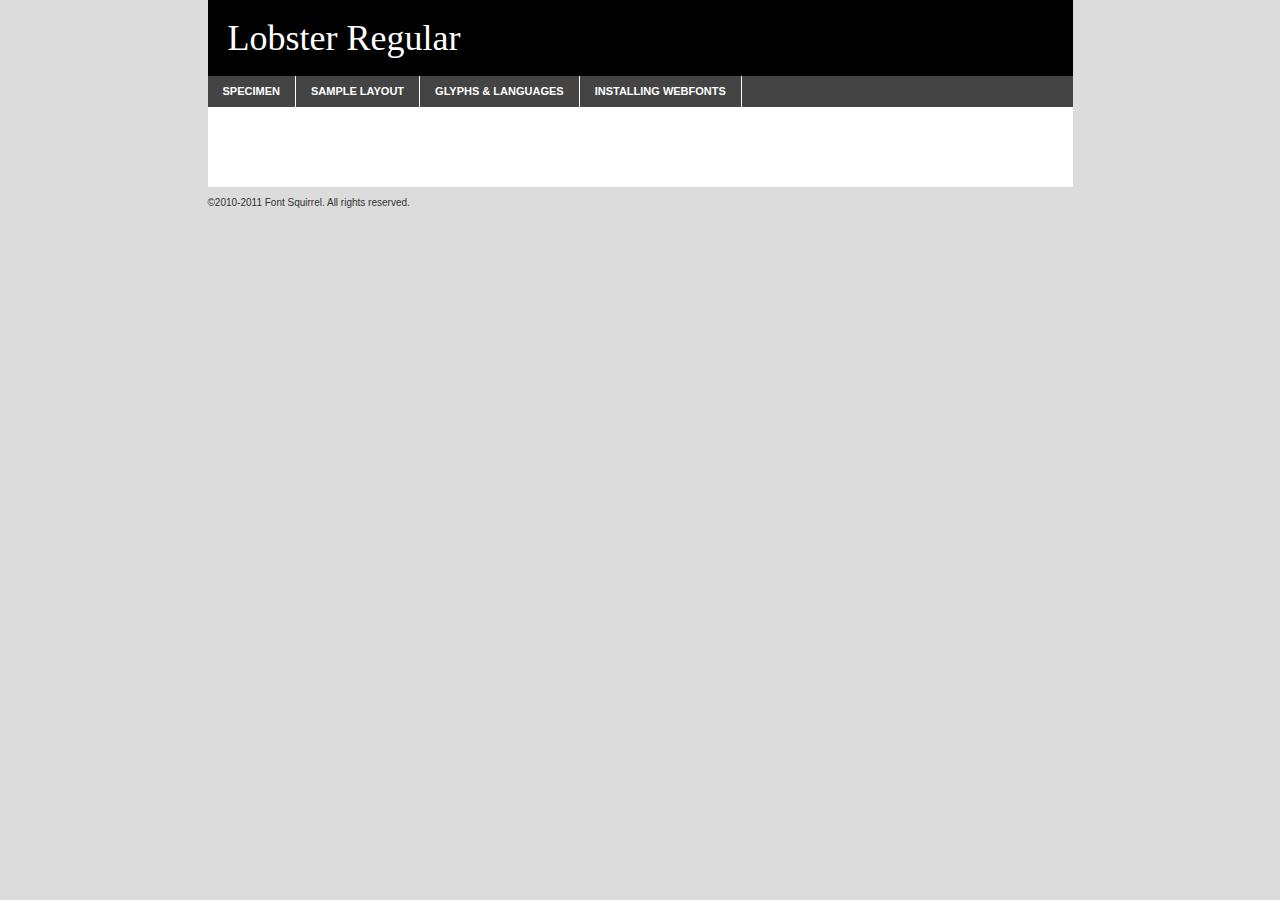
<file: fonts/zjucx33r-demo.html>
<!DOCTYPE html PUBLIC "-//W3C//DTD XHTML 1.0 Transitional//EN"
	"http://www.w3.org/TR/xhtml1/DTD/xhtml1-transitional.dtd">

<html xmlns="http://www.w3.org/1999/xhtml" xml:lang="en" lang="en">
<head>
	<meta http-equiv="Content-Type" content="text/html; charset=utf-8" />
	<script src="http://ajax.googleapis.com/ajax/libs/jquery/1.7.2/jquery.min.js" type="text/javascript" charset="utf-8"></script>
	<script src="specimen_files/easytabs.js" type="text/javascript" charset="utf-8"></script>
	<link rel="stylesheet" href="specimen_files/specimen_stylesheet.css" type="text/css" charset="utf-8" />
	<link rel="stylesheet" href="stylesheet.css" type="text/css" charset="utf-8" />

	<style type="text/css">
					body{
				font-family: 'lobster_1.4regular';
							}
		</style>

	<title>Lobster Regular Specimen</title>
	
	
	<script type="text/javascript" charset="utf-8">
		$(document).ready(function() {
			$('#container').easyTabs({defaultContent:1});
		});
	</script>
</head>

<body>
<div id="container">
	<div id="header">
		Lobster Regular	</div>
	<ul class="tabs">
		<li><a href="#specimen">Specimen</a></li>
		<li><a href="#layout">Sample Layout</a></li>
				<li><a href="#glyphs">Glyphs &amp; Languages</a></li>
		<li><a href="#installing">Installing Webfonts</a></li>
		
	</ul>
	
	<div id="main_content">

		
			<div id="specimen">
		
				<div class="section">
					<div class="grid12 firstcol">
						<div class="huge">AaBb</div>
					</div>
				</div>
		
				<div class="section">
					<div class="glyph_range">A&#x200B;B&#x200b;C&#x200b;D&#x200b;E&#x200b;F&#x200b;G&#x200b;H&#x200b;I&#x200b;J&#x200b;K&#x200b;L&#x200b;M&#x200b;N&#x200b;O&#x200b;P&#x200b;Q&#x200b;R&#x200b;S&#x200b;T&#x200b;U&#x200b;V&#x200b;W&#x200b;X&#x200b;Y&#x200b;Z&#x200b;a&#x200b;b&#x200b;c&#x200b;d&#x200b;e&#x200b;f&#x200b;g&#x200b;h&#x200b;i&#x200b;j&#x200b;k&#x200b;l&#x200b;m&#x200b;n&#x200b;o&#x200b;p&#x200b;q&#x200b;r&#x200b;s&#x200b;t&#x200b;u&#x200b;v&#x200b;w&#x200b;x&#x200b;y&#x200b;z&#x200b;1&#x200b;2&#x200b;3&#x200b;4&#x200b;5&#x200b;6&#x200b;7&#x200b;8&#x200b;9&#x200b;0&#x200b;&amp;&#x200b;.&#x200b;,&#x200b;?&#x200b;!&#x200b;&#64;&#x200b;(&#x200b;)&#x200b;#&#x200b;$&#x200b;%&#x200b;*&#x200b;+&#x200b;-&#x200b;=&#x200b;:&#x200b;;</div>
				</div>
				<div class="section">
					<div class="grid12 firstcol">
						<table class="sample_table">
							<tr><td>10</td><td class="size10">abcdefghijklmnopqrstuvwxyzABCDEFGHIJKLMNOPQRSTUVWXYZ0123456789abcdefghijklmnopqrstuvwxyzABCDEFGHIJKLMNOPQRSTUVWXYZ0123456789abcdefghijklmnopqrstuvwxyzABCDEFGHIJKLMNOPQRSTUVWXYZ</td></tr>
							<tr><td>11</td><td class="size11">abcdefghijklmnopqrstuvwxyzABCDEFGHIJKLMNOPQRSTUVWXYZ0123456789abcdefghijklmnopqrstuvwxyzABCDEFGHIJKLMNOPQRSTUVWXYZ0123456789abcdefghijklmnopqrstuvwxyzABCDEFGHIJKLMNOPQRSTUVWXYZ</td></tr>
							<tr><td>12</td><td class="size12">abcdefghijklmnopqrstuvwxyzABCDEFGHIJKLMNOPQRSTUVWXYZ0123456789abcdefghijklmnopqrstuvwxyzABCDEFGHIJKLMNOPQRSTUVWXYZ0123456789abcdefghijklmnopqrstuvwxyzABCDEFGHIJKLMNOPQRSTUVWXYZ</td></tr>
							<tr><td>13</td><td class="size13">abcdefghijklmnopqrstuvwxyzABCDEFGHIJKLMNOPQRSTUVWXYZ0123456789abcdefghijklmnopqrstuvwxyzABCDEFGHIJKLMNOPQRSTUVWXYZ0123456789abcdefghijklmnopqrstuvwxyzABCDEFGHIJKLMNOPQRSTUVWXYZ</td></tr>
							<tr><td>14</td><td class="size14">abcdefghijklmnopqrstuvwxyzABCDEFGHIJKLMNOPQRSTUVWXYZ0123456789abcdefghijklmnopqrstuvwxyzABCDEFGHIJKLMNOPQRSTUVWXYZ0123456789abcdefghijklmnopqrstuvwxyzABCDEFGHIJKLMNOPQRSTUVWXYZ</td></tr>
							<tr><td>16</td><td class="size16">abcdefghijklmnopqrstuvwxyzABCDEFGHIJKLMNOPQRSTUVWXYZ0123456789abcdefghijklmnopqrstuvwxyzABCDEFGHIJKLMNOPQRSTUVWXYZ</td></tr>
							<tr><td>18</td><td class="size18">abcdefghijklmnopqrstuvwxyzABCDEFGHIJKLMNOPQRSTUVWXYZ0123456789abcdefghijklmnopqrstuvwxyzABCDEFGHIJKLMNOPQRSTUVWXYZ</td></tr>
							<tr><td>20</td><td class="size20">abcdefghijklmnopqrstuvwxyzABCDEFGHIJKLMNOPQRSTUVWXYZ0123456789abcdefghijklmnopqrstuvwxyzABCDEFGHIJKLMNOPQRSTUVWXYZ</td></tr>
							<tr><td>24</td><td class="size24">abcdefghijklmnopqrstuvwxyzABCDEFGHIJKLMNOPQRSTUVWXYZ0123456789abcdefghijklmnopqrstuvwxyzABCDEFGHIJKLMNOPQRSTUVWXYZ</td></tr>
							<tr><td>30</td><td class="size30">abcdefghijklmnopqrstuvwxyzABCDEFGHIJKLMNOPQRSTUVWXYZ0123456789abcdefghijklmnopqrstuvwxyzABCDEFGHIJKLMNOPQRSTUVWXYZ</td></tr>
							<tr><td>36</td><td class="size36">abcdefghijklmnopqrstuvwxyzABCDEFGHIJKLMNOPQRSTUVWXYZ0123456789abcdefghijklmnopqrstuvwxyzABCDEFGHIJKLMNOPQRSTUVWXYZ</td></tr>
							<tr><td>48</td><td class="size48">abcdefghijklmnopqrstuvwxyzABCDEFGHIJKLMNOPQRSTUVWXYZ0123456789abcdefghijklmnopqrstuvwxyzABCDEFGHIJKLMNOPQRSTUVWXYZ</td></tr>
							<tr><td>60</td><td class="size60">abcdefghijklmnopqrstuvwxyzABCDEFGHIJKLMNOPQRSTUVWXYZ0123456789abcdefghijklmnopqrstuvwxyzABCDEFGHIJKLMNOPQRSTUVWXYZ</td></tr>
							<tr><td>72</td><td class="size72">abcdefghijklmnopqrstuvwxyzABCDEFGHIJKLMNOPQRSTUVWXYZ0123456789abcdefghijklmnopqrstuvwxyzABCDEFGHIJKLMNOPQRSTUVWXYZ</td></tr>
							<tr><td>90</td><td class="size90">abcdefghijklmnopqrstuvwxyzABCDEFGHIJKLMNOPQRSTUVWXYZ0123456789abcdefghijklmnopqrstuvwxyzABCDEFGHIJKLMNOPQRSTUVWXYZ</td></tr>
						</table>
				
					</div>
			
				</div>
		
		
		
								<div class="section" id="bodycomparison">


										<div id="xheight">
				<div class="fontbody">&#x25FC;&#x25FC;&#x25FC;&#x25FC;&#x25FC;&#x25FC;&#x25FC;&#x25FC;&#x25FC;&#x25FC;&#x25FC;&#x25FC;&#x25FC;&#x25FC;&#x25FC;&#x25FC;&#x25FC;&#x25FC;&#x25FC;&#x25FC;&#x25FC;&#x25FC;&#x25FC;&#x25FC;&#x25FC;&#x25FC;&#x25FC;&#x25FC;&#x25FC;&#x25FC;&#x25FC;&#x25FC;&#x25FC;&#x25FC;&#x25FC;&#x25FC;&#x25FC;&#x25FC;&#x25FC;&#x25FC;&#x25FC;&#x25FC;&#x25FC;&#x25FC;&#x25FC;&#x25FC;&#x25FC;&#x25FC;&#x25FC;&#x25FC;&#x25FC;&#x25FC;&#x25FC;&#x25FC;&#x25FC;&#x25FC;&#x25FC;&#x25FC;&#x25FC;&#x25FC;&#x25FC;&#x25FC;&#x25FC;&#x25FC;&#x25FC;&#x25FC;&#x25FC;&#x25FC;&#x25FC;&#x25FC;&#x25FC;&#x25FC;&#x25FC;&#x25FC;&#x25FC;&#x25FC;&#x25FC;&#x25FC;&#x25FC;&#x25FC;&#x25FC;&#x25FC;&#x25FC;&#x25FC;&#x25FC;&#x25FC;&#x25FC;&#x25FC;&#x25FC;&#x25FC;&#x25FC;&#x25FC;&#x25FC;&#x25FC;&#x25FC;&#x25FC;&#x25FC;&#x25FC;&#x25FC;body</div><div class="arialbody">body</div><div class="verdanabody">body</div><div class="georgiabody">body</div></div>
										<div class="fontbody" style="z-index:1">
											body<span>Lobster Regular</span>
										</div>
										<div class="arialbody" style="z-index:1">
											body<span>Arial</span>
										</div>
										<div class="verdanabody" style="z-index:1">
											body<span>Verdana</span>
										</div>
										<div class="georgiabody" style="z-index:1">
											body<span>Georgia</span>
										</div>



								</div>
		
		
				<div class="section psample psample_row1" id="">
					
					<div class="grid2 firstcol">
						<p class="size10"><span>10.</span>Aenean lacinia bibendum nulla sed consectetur. Fusce dapibus, tellus ac cursus commodo, tortor mauris condimentum nibh, ut fermentum massa justo sit amet risus. Nullam id dolor id nibh ultricies vehicula ut id elit. Cum sociis natoque penatibus et magnis dis parturient montes, nascetur ridiculus mus. Nulla vitae elit libero, a pharetra augue.</p>
			
					</div>
					<div class="grid3">
						<p class="size11"><span>11.</span>Aenean lacinia bibendum nulla sed consectetur. Fusce dapibus, tellus ac cursus commodo, tortor mauris condimentum nibh, ut fermentum massa justo sit amet risus. Nullam id dolor id nibh ultricies vehicula ut id elit. Cum sociis natoque penatibus et magnis dis parturient montes, nascetur ridiculus mus. Nulla vitae elit libero, a pharetra augue.</p>
			
					</div>
					<div class="grid3">
						<p class="size12"><span>12.</span>Aenean lacinia bibendum nulla sed consectetur. Fusce dapibus, tellus ac cursus commodo, tortor mauris condimentum nibh, ut fermentum massa justo sit amet risus. Nullam id dolor id nibh ultricies vehicula ut id elit. Cum sociis natoque penatibus et magnis dis parturient montes, nascetur ridiculus mus. Nulla vitae elit libero, a pharetra augue.</p>
			
					</div>
					<div class="grid4">
						<p class="size13"><span>13.</span>Aenean lacinia bibendum nulla sed consectetur. Fusce dapibus, tellus ac cursus commodo, tortor mauris condimentum nibh, ut fermentum massa justo sit amet risus. Nullam id dolor id nibh ultricies vehicula ut id elit. Cum sociis natoque penatibus et magnis dis parturient montes, nascetur ridiculus mus. Nulla vitae elit libero, a pharetra augue.</p>
			
					</div>
					<div class="white_blend"></div>
					
				</div>
				<div class="section psample psample_row2" id="">
					<div class="grid3 firstcol">
						<p class="size14"><span>14.</span>Aenean lacinia bibendum nulla sed consectetur. Fusce dapibus, tellus ac cursus commodo, tortor mauris condimentum nibh, ut fermentum massa justo sit amet risus. Nullam id dolor id nibh ultricies vehicula ut id elit. Cum sociis natoque penatibus et magnis dis parturient montes, nascetur ridiculus mus. Nulla vitae elit libero, a pharetra augue.</p>
			
					</div>
					<div class="grid4">
						<p class="size16"><span>16.</span>Aenean lacinia bibendum nulla sed consectetur. Fusce dapibus, tellus ac cursus commodo, tortor mauris condimentum nibh, ut fermentum massa justo sit amet risus. Nullam id dolor id nibh ultricies vehicula ut id elit. Cum sociis natoque penatibus et magnis dis parturient montes, nascetur ridiculus mus. Nulla vitae elit libero, a pharetra augue.</p>
			
					</div>
					<div class="grid5">
						<p class="size18"><span>18.</span>Aenean lacinia bibendum nulla sed consectetur. Fusce dapibus, tellus ac cursus commodo, tortor mauris condimentum nibh, ut fermentum massa justo sit amet risus. Nullam id dolor id nibh ultricies vehicula ut id elit. Cum sociis natoque penatibus et magnis dis parturient montes, nascetur ridiculus mus. Nulla vitae elit libero, a pharetra augue.</p>
			
					</div>

					<div class="white_blend"></div>

				</div>
				
				<div class="section psample psample_row3" id="">
					<div class="grid5 firstcol">
						<p class="size20"><span>20.</span>Aenean lacinia bibendum nulla sed consectetur. Fusce dapibus, tellus ac cursus commodo, tortor mauris condimentum nibh, ut fermentum massa justo sit amet risus. Nullam id dolor id nibh ultricies vehicula ut id elit. Cum sociis natoque penatibus et magnis dis parturient montes, nascetur ridiculus mus. Nulla vitae elit libero, a pharetra augue.</p>
					</div>
					<div class="grid7">
						<p class="size24"><span>24.</span>Aenean lacinia bibendum nulla sed consectetur. Fusce dapibus, tellus ac cursus commodo, tortor mauris condimentum nibh, ut fermentum massa justo sit amet risus. Nullam id dolor id nibh ultricies vehicula ut id elit. Cum sociis natoque penatibus et magnis dis parturient montes, nascetur ridiculus mus. Nulla vitae elit libero, a pharetra augue.</p>
					</div>
					
					<div class="white_blend"></div>
					
				</div>
				
				<div class="section psample psample_row4" id="">
					<div class="grid12 firstcol">
						<p class="size30"><span>30.</span>Aenean lacinia bibendum nulla sed consectetur. Fusce dapibus, tellus ac cursus commodo, tortor mauris condimentum nibh, ut fermentum massa justo sit amet risus. Nullam id dolor id nibh ultricies vehicula ut id elit. Cum sociis natoque penatibus et magnis dis parturient montes, nascetur ridiculus mus. Nulla vitae elit libero, a pharetra augue.</p>
					</div>
					<div class="white_blend"></div>
					
				</div>
				
				
				
				<div class="section psample psample_row1 fullreverse">
					<div class="grid2 firstcol">
						<p class="size10"><span>10.</span>Aenean lacinia bibendum nulla sed consectetur. Fusce dapibus, tellus ac cursus commodo, tortor mauris condimentum nibh, ut fermentum massa justo sit amet risus. Nullam id dolor id nibh ultricies vehicula ut id elit. Cum sociis natoque penatibus et magnis dis parturient montes, nascetur ridiculus mus. Nulla vitae elit libero, a pharetra augue.</p>
			
					</div>
					<div class="grid3">
						<p class="size11"><span>11.</span>Aenean lacinia bibendum nulla sed consectetur. Fusce dapibus, tellus ac cursus commodo, tortor mauris condimentum nibh, ut fermentum massa justo sit amet risus. Nullam id dolor id nibh ultricies vehicula ut id elit. Cum sociis natoque penatibus et magnis dis parturient montes, nascetur ridiculus mus. Nulla vitae elit libero, a pharetra augue.</p>
			
					</div>
					<div class="grid3">
						<p class="size12"><span>12.</span>Aenean lacinia bibendum nulla sed consectetur. Fusce dapibus, tellus ac cursus commodo, tortor mauris condimentum nibh, ut fermentum massa justo sit amet risus. Nullam id dolor id nibh ultricies vehicula ut id elit. Cum sociis natoque penatibus et magnis dis parturient montes, nascetur ridiculus mus. Nulla vitae elit libero, a pharetra augue.</p>
			
					</div>
					<div class="grid4">
						<p class="size13"><span>13.</span>Aenean lacinia bibendum nulla sed consectetur. Fusce dapibus, tellus ac cursus commodo, tortor mauris condimentum nibh, ut fermentum massa justo sit amet risus. Nullam id dolor id nibh ultricies vehicula ut id elit. Cum sociis natoque penatibus et magnis dis parturient montes, nascetur ridiculus mus. Nulla vitae elit libero, a pharetra augue.</p>
			
					</div>
					<div class="black_blend"></div>
					
				</div>
				
				<div class="section psample psample_row2 fullreverse">
					<div class="grid3 firstcol">
						<p class="size14"><span>14.</span>Aenean lacinia bibendum nulla sed consectetur. Fusce dapibus, tellus ac cursus commodo, tortor mauris condimentum nibh, ut fermentum massa justo sit amet risus. Nullam id dolor id nibh ultricies vehicula ut id elit. Cum sociis natoque penatibus et magnis dis parturient montes, nascetur ridiculus mus. Nulla vitae elit libero, a pharetra augue.</p>
			
					</div>
					<div class="grid4">
						<p class="size16"><span>16.</span>Aenean lacinia bibendum nulla sed consectetur. Fusce dapibus, tellus ac cursus commodo, tortor mauris condimentum nibh, ut fermentum massa justo sit amet risus. Nullam id dolor id nibh ultricies vehicula ut id elit. Cum sociis natoque penatibus et magnis dis parturient montes, nascetur ridiculus mus. Nulla vitae elit libero, a pharetra augue.</p>
			
					</div>
					<div class="grid5">
						<p class="size18"><span>18.</span>Aenean lacinia bibendum nulla sed consectetur. Fusce dapibus, tellus ac cursus commodo, tortor mauris condimentum nibh, ut fermentum massa justo sit amet risus. Nullam id dolor id nibh ultricies vehicula ut id elit. Cum sociis natoque penatibus et magnis dis parturient montes, nascetur ridiculus mus. Nulla vitae elit libero, a pharetra augue.</p>
			
					</div>
					<div class="black_blend"></div>

				</div>
				
				<div class="section psample fullreverse psample_row3" id="">
					<div class="grid5 firstcol">
						<p class="size20"><span>20.</span>Aenean lacinia bibendum nulla sed consectetur. Fusce dapibus, tellus ac cursus commodo, tortor mauris condimentum nibh, ut fermentum massa justo sit amet risus. Nullam id dolor id nibh ultricies vehicula ut id elit. Cum sociis natoque penatibus et magnis dis parturient montes, nascetur ridiculus mus. Nulla vitae elit libero, a pharetra augue.</p>
					</div>
					<div class="grid7">
						<p class="size24"><span>24.</span>Aenean lacinia bibendum nulla sed consectetur. Fusce dapibus, tellus ac cursus commodo, tortor mauris condimentum nibh, ut fermentum massa justo sit amet risus. Nullam id dolor id nibh ultricies vehicula ut id elit. Cum sociis natoque penatibus et magnis dis parturient montes, nascetur ridiculus mus. Nulla vitae elit libero, a pharetra augue.</p>
					</div>
					
					<div class="black_blend"></div>
					
				</div>
				
				<div class="section psample fullreverse psample_row4" id="" style="border-bottom: 20px #000 solid;">
					<div class="grid12 firstcol">
						<p class="size30"><span>30.</span>Aenean lacinia bibendum nulla sed consectetur. Fusce dapibus, tellus ac cursus commodo, tortor mauris condimentum nibh, ut fermentum massa justo sit amet risus. Nullam id dolor id nibh ultricies vehicula ut id elit. Cum sociis natoque penatibus et magnis dis parturient montes, nascetur ridiculus mus. Nulla vitae elit libero, a pharetra augue.</p>
					</div>
					<div class="black_blend"></div>
					
				</div>
				
				
				
				
			</div>
			
			<div id="layout">
				
				<div class="section">
					
					<div class="grid12 firstcol">
						<h1>Lorem Ipsum Dolor</h1>
						<h2>Etiam porta sem malesuada magna mollis euismod</h2>
						
						<p class="byline">By <a href="#link">Aenean Lacinia</a></p>
					</div>
				</div>
				<div class="section">
					<div class="grid8 firstcol">
						<p class="large">Donec sed odio dui. Morbi leo risus, porta ac consectetur ac, vestibulum at eros. Fusce dapibus, tellus ac cursus commodo, tortor mauris condimentum nibh, ut fermentum massa justo sit amet risus. </p>

						
						<h3>Pellentesque ornare sem</h3>

						<p>Maecenas sed diam eget risus varius blandit sit amet non magna. Maecenas faucibus mollis interdum. Donec ullamcorper nulla non metus auctor fringilla. Nullam id dolor id nibh ultricies vehicula ut id elit. Nullam id dolor id nibh ultricies vehicula ut id elit. </p>

						<p>Aenean eu leo quam. Pellentesque ornare sem lacinia quam venenatis vestibulum. Lorem ipsum dolor sit amet, consectetur adipiscing elit. Cum sociis natoque penatibus et magnis dis parturient montes, nascetur ridiculus mus. </p>

						<p>Nulla vitae elit libero, a pharetra augue. Praesent commodo cursus magna, vel scelerisque nisl consectetur et. Aenean lacinia bibendum nulla sed consectetur. </p>

						<p>Nullam quis risus eget urna mollis ornare vel eu leo. Nullam quis risus eget urna mollis ornare vel eu leo. Maecenas sed diam eget risus varius blandit sit amet non magna. Donec ullamcorper nulla non metus auctor fringilla. </p>

						<h3>Cras mattis consectetur</h3>

						<p>Aenean eu leo quam. Pellentesque ornare sem lacinia quam venenatis vestibulum. Aenean lacinia bibendum nulla sed consectetur. Integer posuere erat a ante venenatis dapibus posuere velit aliquet. Cras mattis consectetur purus sit amet fermentum. </p>

						<p>Nullam id dolor id nibh ultricies vehicula ut id elit. Nullam quis risus eget urna mollis ornare vel eu leo. Cras mattis consectetur purus sit amet fermentum.</p>
					</div>
					
					<div class="grid4 sidebar">
						
						<div class="box reverse">
							<p class="last">Nullam quis risus eget urna mollis ornare vel eu leo. Donec ullamcorper nulla non metus auctor fringilla. Cras mattis consectetur purus sit amet fermentum. Sed posuere consectetur est at lobortis. Lorem ipsum dolor sit amet, consectetur adipiscing elit. </p>
						</div>
						
						<p class="caption">Maecenas sed diam eget risus varius.</p>

						<p>Vestibulum id ligula porta felis euismod semper. Integer posuere erat a ante venenatis dapibus posuere velit aliquet. Vestibulum id ligula porta felis euismod semper. Sed posuere consectetur est at lobortis. Maecenas sed diam eget risus varius blandit sit amet non magna. Fusce dapibus, tellus ac cursus commodo, tortor mauris condimentum nibh, ut fermentum massa justo sit amet risus. </p>

					

						<p>Duis mollis, est non commodo luctus, nisi erat porttitor ligula, eget lacinia odio sem nec elit. Aenean lacinia bibendum nulla sed consectetur. Vivamus sagittis lacus vel augue laoreet rutrum faucibus dolor auctor. Aenean lacinia bibendum nulla sed consectetur. Nullam quis risus eget urna mollis ornare vel eu leo. </p>

						<p>Praesent commodo cursus magna, vel scelerisque nisl consectetur et. Donec ullamcorper nulla non metus auctor fringilla. Maecenas faucibus mollis interdum. Fusce dapibus, tellus ac cursus commodo, tortor mauris condimentum nibh, ut fermentum massa justo sit amet risus. </p>

					</div>
				</div>
				
			</div>


			



		<div id="glyphs">
			<div class="section">
				<div class="grid12 firstcol">
			
				<h1>Language Support</h1>
				<p>The subset of Lobster Regular in this kit supports the following languages:<br />
			
					Albanian, Basque, Breton, Chamorro, Cyrillic, Danish, Dutch, English, Estonian, Faroese, Finnish, French, Frisian, Galician, German, Icelandic, Italian, Malagasy, Norwegian, Polish, Portuguese, Slovenian, Spanish, Swedish				</p>
				<h1>Glyph Chart</h1>
				<p>The subset of Lobster Regular in this kit includes all the glyphs listed below. Unicode entities are included above each glyph to help you insert individual characters into your layout.</p>
				<div id="glyph_chart">
			
																				 <div><p>&amp;#13;</p>&#13;</div>
																				 <div><p>&amp;#32;</p>&#32;</div>
																				 <div><p>&amp;#33;</p>&#33;</div>
																				 <div><p>&amp;#34;</p>&#34;</div>
																				 <div><p>&amp;#35;</p>&#35;</div>
																				 <div><p>&amp;#36;</p>&#36;</div>
																				 <div><p>&amp;#37;</p>&#37;</div>
																				 <div><p>&amp;#38;</p>&#38;</div>
																				 <div><p>&amp;#39;</p>&#39;</div>
																				 <div><p>&amp;#40;</p>&#40;</div>
																				 <div><p>&amp;#41;</p>&#41;</div>
																				 <div><p>&amp;#42;</p>&#42;</div>
																				 <div><p>&amp;#43;</p>&#43;</div>
																				 <div><p>&amp;#44;</p>&#44;</div>
																				 <div><p>&amp;#45;</p>&#45;</div>
																				 <div><p>&amp;#46;</p>&#46;</div>
																				 <div><p>&amp;#47;</p>&#47;</div>
																				 <div><p>&amp;#48;</p>&#48;</div>
																				 <div><p>&amp;#49;</p>&#49;</div>
																				 <div><p>&amp;#50;</p>&#50;</div>
																				 <div><p>&amp;#51;</p>&#51;</div>
																				 <div><p>&amp;#52;</p>&#52;</div>
																				 <div><p>&amp;#53;</p>&#53;</div>
																				 <div><p>&amp;#54;</p>&#54;</div>
																				 <div><p>&amp;#55;</p>&#55;</div>
																				 <div><p>&amp;#56;</p>&#56;</div>
																				 <div><p>&amp;#57;</p>&#57;</div>
																				 <div><p>&amp;#58;</p>&#58;</div>
																				 <div><p>&amp;#59;</p>&#59;</div>
																				 <div><p>&amp;#60;</p>&#60;</div>
																				 <div><p>&amp;#61;</p>&#61;</div>
																				 <div><p>&amp;#62;</p>&#62;</div>
																				 <div><p>&amp;#63;</p>&#63;</div>
																				 <div><p>&amp;#64;</p>&#64;</div>
																				 <div><p>&amp;#65;</p>&#65;</div>
																				 <div><p>&amp;#66;</p>&#66;</div>
																				 <div><p>&amp;#67;</p>&#67;</div>
																				 <div><p>&amp;#68;</p>&#68;</div>
																				 <div><p>&amp;#69;</p>&#69;</div>
																				 <div><p>&amp;#70;</p>&#70;</div>
																				 <div><p>&amp;#71;</p>&#71;</div>
																				 <div><p>&amp;#72;</p>&#72;</div>
																				 <div><p>&amp;#73;</p>&#73;</div>
																				 <div><p>&amp;#74;</p>&#74;</div>
																				 <div><p>&amp;#75;</p>&#75;</div>
																				 <div><p>&amp;#76;</p>&#76;</div>
																				 <div><p>&amp;#77;</p>&#77;</div>
																				 <div><p>&amp;#78;</p>&#78;</div>
																				 <div><p>&amp;#79;</p>&#79;</div>
																				 <div><p>&amp;#80;</p>&#80;</div>
																				 <div><p>&amp;#81;</p>&#81;</div>
																				 <div><p>&amp;#82;</p>&#82;</div>
																				 <div><p>&amp;#83;</p>&#83;</div>
																				 <div><p>&amp;#84;</p>&#84;</div>
																				 <div><p>&amp;#85;</p>&#85;</div>
																				 <div><p>&amp;#86;</p>&#86;</div>
																				 <div><p>&amp;#87;</p>&#87;</div>
																				 <div><p>&amp;#88;</p>&#88;</div>
																				 <div><p>&amp;#89;</p>&#89;</div>
																				 <div><p>&amp;#90;</p>&#90;</div>
																				 <div><p>&amp;#91;</p>&#91;</div>
																				 <div><p>&amp;#92;</p>&#92;</div>
																				 <div><p>&amp;#93;</p>&#93;</div>
																				 <div><p>&amp;#94;</p>&#94;</div>
																				 <div><p>&amp;#95;</p>&#95;</div>
																				 <div><p>&amp;#96;</p>&#96;</div>
																				 <div><p>&amp;#97;</p>&#97;</div>
																				 <div><p>&amp;#98;</p>&#98;</div>
																				 <div><p>&amp;#99;</p>&#99;</div>
																				 <div><p>&amp;#100;</p>&#100;</div>
																				 <div><p>&amp;#101;</p>&#101;</div>
																				 <div><p>&amp;#102;</p>&#102;</div>
																				 <div><p>&amp;#103;</p>&#103;</div>
																				 <div><p>&amp;#104;</p>&#104;</div>
																				 <div><p>&amp;#105;</p>&#105;</div>
																				 <div><p>&amp;#106;</p>&#106;</div>
																				 <div><p>&amp;#107;</p>&#107;</div>
																				 <div><p>&amp;#108;</p>&#108;</div>
																				 <div><p>&amp;#109;</p>&#109;</div>
																				 <div><p>&amp;#110;</p>&#110;</div>
																				 <div><p>&amp;#111;</p>&#111;</div>
																				 <div><p>&amp;#112;</p>&#112;</div>
																				 <div><p>&amp;#113;</p>&#113;</div>
																				 <div><p>&amp;#114;</p>&#114;</div>
																				 <div><p>&amp;#115;</p>&#115;</div>
																				 <div><p>&amp;#116;</p>&#116;</div>
																				 <div><p>&amp;#117;</p>&#117;</div>
																				 <div><p>&amp;#118;</p>&#118;</div>
																				 <div><p>&amp;#119;</p>&#119;</div>
																				 <div><p>&amp;#120;</p>&#120;</div>
																				 <div><p>&amp;#121;</p>&#121;</div>
																				 <div><p>&amp;#122;</p>&#122;</div>
																				 <div><p>&amp;#123;</p>&#123;</div>
																				 <div><p>&amp;#124;</p>&#124;</div>
																				 <div><p>&amp;#125;</p>&#125;</div>
																				 <div><p>&amp;#126;</p>&#126;</div>
																				 <div><p>&amp;#161;</p>&#161;</div>
																				 <div><p>&amp;#162;</p>&#162;</div>
																				 <div><p>&amp;#163;</p>&#163;</div>
																				 <div><p>&amp;#164;</p>&#164;</div>
																				 <div><p>&amp;#165;</p>&#165;</div>
																				 <div><p>&amp;#166;</p>&#166;</div>
																				 <div><p>&amp;#167;</p>&#167;</div>
																				 <div><p>&amp;#168;</p>&#168;</div>
																				 <div><p>&amp;#169;</p>&#169;</div>
																				 <div><p>&amp;#170;</p>&#170;</div>
																				 <div><p>&amp;#171;</p>&#171;</div>
																				 <div><p>&amp;#172;</p>&#172;</div>
																				 <div><p>&amp;#173;</p>&#173;</div>
																				 <div><p>&amp;#174;</p>&#174;</div>
																				 <div><p>&amp;#176;</p>&#176;</div>
																				 <div><p>&amp;#177;</p>&#177;</div>
																				 <div><p>&amp;#178;</p>&#178;</div>
																				 <div><p>&amp;#179;</p>&#179;</div>
																				 <div><p>&amp;#180;</p>&#180;</div>
																				 <div><p>&amp;#181;</p>&#181;</div>
																				 <div><p>&amp;#182;</p>&#182;</div>
																				 <div><p>&amp;#183;</p>&#183;</div>
																				 <div><p>&amp;#184;</p>&#184;</div>
																				 <div><p>&amp;#185;</p>&#185;</div>
																				 <div><p>&amp;#186;</p>&#186;</div>
																				 <div><p>&amp;#187;</p>&#187;</div>
																				 <div><p>&amp;#188;</p>&#188;</div>
																				 <div><p>&amp;#189;</p>&#189;</div>
																				 <div><p>&amp;#190;</p>&#190;</div>
																				 <div><p>&amp;#191;</p>&#191;</div>
																				 <div><p>&amp;#192;</p>&#192;</div>
																				 <div><p>&amp;#193;</p>&#193;</div>
																				 <div><p>&amp;#194;</p>&#194;</div>
																				 <div><p>&amp;#195;</p>&#195;</div>
																				 <div><p>&amp;#196;</p>&#196;</div>
																				 <div><p>&amp;#197;</p>&#197;</div>
																				 <div><p>&amp;#198;</p>&#198;</div>
																				 <div><p>&amp;#199;</p>&#199;</div>
																				 <div><p>&amp;#200;</p>&#200;</div>
																				 <div><p>&amp;#201;</p>&#201;</div>
																				 <div><p>&amp;#202;</p>&#202;</div>
																				 <div><p>&amp;#203;</p>&#203;</div>
																				 <div><p>&amp;#204;</p>&#204;</div>
																				 <div><p>&amp;#205;</p>&#205;</div>
																				 <div><p>&amp;#206;</p>&#206;</div>
																				 <div><p>&amp;#207;</p>&#207;</div>
																				 <div><p>&amp;#208;</p>&#208;</div>
																				 <div><p>&amp;#209;</p>&#209;</div>
																				 <div><p>&amp;#210;</p>&#210;</div>
																				 <div><p>&amp;#211;</p>&#211;</div>
																				 <div><p>&amp;#212;</p>&#212;</div>
																				 <div><p>&amp;#213;</p>&#213;</div>
																				 <div><p>&amp;#214;</p>&#214;</div>
																				 <div><p>&amp;#215;</p>&#215;</div>
																				 <div><p>&amp;#216;</p>&#216;</div>
																				 <div><p>&amp;#217;</p>&#217;</div>
																				 <div><p>&amp;#218;</p>&#218;</div>
																				 <div><p>&amp;#219;</p>&#219;</div>
																				 <div><p>&amp;#220;</p>&#220;</div>
																				 <div><p>&amp;#221;</p>&#221;</div>
																				 <div><p>&amp;#222;</p>&#222;</div>
																				 <div><p>&amp;#223;</p>&#223;</div>
																				 <div><p>&amp;#224;</p>&#224;</div>
																				 <div><p>&amp;#225;</p>&#225;</div>
																				 <div><p>&amp;#226;</p>&#226;</div>
																				 <div><p>&amp;#227;</p>&#227;</div>
																				 <div><p>&amp;#228;</p>&#228;</div>
																				 <div><p>&amp;#229;</p>&#229;</div>
																				 <div><p>&amp;#230;</p>&#230;</div>
																				 <div><p>&amp;#231;</p>&#231;</div>
																				 <div><p>&amp;#232;</p>&#232;</div>
																				 <div><p>&amp;#233;</p>&#233;</div>
																				 <div><p>&amp;#234;</p>&#234;</div>
																				 <div><p>&amp;#235;</p>&#235;</div>
																				 <div><p>&amp;#236;</p>&#236;</div>
																				 <div><p>&amp;#237;</p>&#237;</div>
																				 <div><p>&amp;#238;</p>&#238;</div>
																				 <div><p>&amp;#239;</p>&#239;</div>
																				 <div><p>&amp;#240;</p>&#240;</div>
																				 <div><p>&amp;#241;</p>&#241;</div>
																				 <div><p>&amp;#242;</p>&#242;</div>
																				 <div><p>&amp;#243;</p>&#243;</div>
																				 <div><p>&amp;#244;</p>&#244;</div>
																				 <div><p>&amp;#245;</p>&#245;</div>
																				 <div><p>&amp;#246;</p>&#246;</div>
																				 <div><p>&amp;#247;</p>&#247;</div>
																				 <div><p>&amp;#248;</p>&#248;</div>
																				 <div><p>&amp;#249;</p>&#249;</div>
																				 <div><p>&amp;#250;</p>&#250;</div>
																				 <div><p>&amp;#251;</p>&#251;</div>
																				 <div><p>&amp;#252;</p>&#252;</div>
																				 <div><p>&amp;#253;</p>&#253;</div>
																				 <div><p>&amp;#254;</p>&#254;</div>
																				 <div><p>&amp;#255;</p>&#255;</div>
																				 <div><p>&amp;#260;</p>&#260;</div>
																				 <div><p>&amp;#261;</p>&#261;</div>
																				 <div><p>&amp;#262;</p>&#262;</div>
																				 <div><p>&amp;#263;</p>&#263;</div>
																				 <div><p>&amp;#264;</p>&#264;</div>
																				 <div><p>&amp;#265;</p>&#265;</div>
																				 <div><p>&amp;#268;</p>&#268;</div>
																				 <div><p>&amp;#269;</p>&#269;</div>
																				 <div><p>&amp;#280;</p>&#280;</div>
																				 <div><p>&amp;#281;</p>&#281;</div>
																				 <div><p>&amp;#305;</p>&#305;</div>
																				 <div><p>&amp;#306;</p>&#306;</div>
																				 <div><p>&amp;#307;</p>&#307;</div>
																				 <div><p>&amp;#321;</p>&#321;</div>
																				 <div><p>&amp;#322;</p>&#322;</div>
																				 <div><p>&amp;#323;</p>&#323;</div>
																				 <div><p>&amp;#324;</p>&#324;</div>
																				 <div><p>&amp;#338;</p>&#338;</div>
																				 <div><p>&amp;#339;</p>&#339;</div>
																				 <div><p>&amp;#346;</p>&#346;</div>
																				 <div><p>&amp;#347;</p>&#347;</div>
																				 <div><p>&amp;#352;</p>&#352;</div>
																				 <div><p>&amp;#353;</p>&#353;</div>
																				 <div><p>&amp;#376;</p>&#376;</div>
																				 <div><p>&amp;#377;</p>&#377;</div>
																				 <div><p>&amp;#378;</p>&#378;</div>
																				 <div><p>&amp;#379;</p>&#379;</div>
																				 <div><p>&amp;#380;</p>&#380;</div>
																				 <div><p>&amp;#381;</p>&#381;</div>
																				 <div><p>&amp;#382;</p>&#382;</div>
																				 <div><p>&amp;#402;</p>&#402;</div>
																				 <div><p>&amp;#710;</p>&#710;</div>
																				 <div><p>&amp;#711;</p>&#711;</div>
																				 <div><p>&amp;#730;</p>&#730;</div>
																				 <div><p>&amp;#731;</p>&#731;</div>
																				 <div><p>&amp;#732;</p>&#732;</div>
																				 <div><p>&amp;#1025;</p>&#1025;</div>
																				 <div><p>&amp;#1026;</p>&#1026;</div>
																				 <div><p>&amp;#1027;</p>&#1027;</div>
																				 <div><p>&amp;#1028;</p>&#1028;</div>
																				 <div><p>&amp;#1029;</p>&#1029;</div>
																				 <div><p>&amp;#1030;</p>&#1030;</div>
																				 <div><p>&amp;#1031;</p>&#1031;</div>
																				 <div><p>&amp;#1032;</p>&#1032;</div>
																				 <div><p>&amp;#1033;</p>&#1033;</div>
																				 <div><p>&amp;#1034;</p>&#1034;</div>
																				 <div><p>&amp;#1035;</p>&#1035;</div>
																				 <div><p>&amp;#1036;</p>&#1036;</div>
																				 <div><p>&amp;#1038;</p>&#1038;</div>
																				 <div><p>&amp;#1039;</p>&#1039;</div>
																				 <div><p>&amp;#1040;</p>&#1040;</div>
																				 <div><p>&amp;#1041;</p>&#1041;</div>
																				 <div><p>&amp;#1042;</p>&#1042;</div>
																				 <div><p>&amp;#1043;</p>&#1043;</div>
																				 <div><p>&amp;#1044;</p>&#1044;</div>
																				 <div><p>&amp;#1045;</p>&#1045;</div>
																				 <div><p>&amp;#1046;</p>&#1046;</div>
																				 <div><p>&amp;#1047;</p>&#1047;</div>
																				 <div><p>&amp;#1048;</p>&#1048;</div>
																				 <div><p>&amp;#1049;</p>&#1049;</div>
																				 <div><p>&amp;#1050;</p>&#1050;</div>
																				 <div><p>&amp;#1051;</p>&#1051;</div>
																				 <div><p>&amp;#1052;</p>&#1052;</div>
																				 <div><p>&amp;#1053;</p>&#1053;</div>
																				 <div><p>&amp;#1054;</p>&#1054;</div>
																				 <div><p>&amp;#1055;</p>&#1055;</div>
																				 <div><p>&amp;#1056;</p>&#1056;</div>
																				 <div><p>&amp;#1057;</p>&#1057;</div>
																				 <div><p>&amp;#1058;</p>&#1058;</div>
																				 <div><p>&amp;#1059;</p>&#1059;</div>
																				 <div><p>&amp;#1060;</p>&#1060;</div>
																				 <div><p>&amp;#1061;</p>&#1061;</div>
																				 <div><p>&amp;#1062;</p>&#1062;</div>
																				 <div><p>&amp;#1063;</p>&#1063;</div>
																				 <div><p>&amp;#1064;</p>&#1064;</div>
																				 <div><p>&amp;#1065;</p>&#1065;</div>
																				 <div><p>&amp;#1066;</p>&#1066;</div>
																				 <div><p>&amp;#1067;</p>&#1067;</div>
																				 <div><p>&amp;#1068;</p>&#1068;</div>
																				 <div><p>&amp;#1069;</p>&#1069;</div>
																				 <div><p>&amp;#1070;</p>&#1070;</div>
																				 <div><p>&amp;#1071;</p>&#1071;</div>
																				 <div><p>&amp;#1072;</p>&#1072;</div>
																				 <div><p>&amp;#1073;</p>&#1073;</div>
																				 <div><p>&amp;#1074;</p>&#1074;</div>
																				 <div><p>&amp;#1075;</p>&#1075;</div>
																				 <div><p>&amp;#1076;</p>&#1076;</div>
																				 <div><p>&amp;#1077;</p>&#1077;</div>
																				 <div><p>&amp;#1078;</p>&#1078;</div>
																				 <div><p>&amp;#1079;</p>&#1079;</div>
																				 <div><p>&amp;#1080;</p>&#1080;</div>
																				 <div><p>&amp;#1081;</p>&#1081;</div>
																				 <div><p>&amp;#1082;</p>&#1082;</div>
																				 <div><p>&amp;#1083;</p>&#1083;</div>
																				 <div><p>&amp;#1084;</p>&#1084;</div>
																				 <div><p>&amp;#1085;</p>&#1085;</div>
																				 <div><p>&amp;#1086;</p>&#1086;</div>
																				 <div><p>&amp;#1087;</p>&#1087;</div>
																				 <div><p>&amp;#1088;</p>&#1088;</div>
																				 <div><p>&amp;#1089;</p>&#1089;</div>
																				 <div><p>&amp;#1090;</p>&#1090;</div>
																				 <div><p>&amp;#1091;</p>&#1091;</div>
																				 <div><p>&amp;#1092;</p>&#1092;</div>
																				 <div><p>&amp;#1093;</p>&#1093;</div>
																				 <div><p>&amp;#1094;</p>&#1094;</div>
																				 <div><p>&amp;#1095;</p>&#1095;</div>
																				 <div><p>&amp;#1096;</p>&#1096;</div>
																				 <div><p>&amp;#1097;</p>&#1097;</div>
																				 <div><p>&amp;#1098;</p>&#1098;</div>
																				 <div><p>&amp;#1099;</p>&#1099;</div>
																				 <div><p>&amp;#1100;</p>&#1100;</div>
																				 <div><p>&amp;#1101;</p>&#1101;</div>
																				 <div><p>&amp;#1102;</p>&#1102;</div>
																				 <div><p>&amp;#1103;</p>&#1103;</div>
																				 <div><p>&amp;#1105;</p>&#1105;</div>
																				 <div><p>&amp;#1106;</p>&#1106;</div>
																				 <div><p>&amp;#1107;</p>&#1107;</div>
																				 <div><p>&amp;#1108;</p>&#1108;</div>
																				 <div><p>&amp;#1109;</p>&#1109;</div>
																				 <div><p>&amp;#1110;</p>&#1110;</div>
																				 <div><p>&amp;#1111;</p>&#1111;</div>
																				 <div><p>&amp;#1112;</p>&#1112;</div>
																				 <div><p>&amp;#1113;</p>&#1113;</div>
																				 <div><p>&amp;#1114;</p>&#1114;</div>
																				 <div><p>&amp;#1115;</p>&#1115;</div>
																				 <div><p>&amp;#1116;</p>&#1116;</div>
																				 <div><p>&amp;#1118;</p>&#1118;</div>
																				 <div><p>&amp;#1119;</p>&#1119;</div>
																				 <div><p>&amp;#1168;</p>&#1168;</div>
																				 <div><p>&amp;#1169;</p>&#1169;</div>
																				 <div><p>&amp;#8211;</p>&#8211;</div>
																				 <div><p>&amp;#8212;</p>&#8212;</div>
																				 <div><p>&amp;#8216;</p>&#8216;</div>
																				 <div><p>&amp;#8217;</p>&#8217;</div>
																				 <div><p>&amp;#8218;</p>&#8218;</div>
																				 <div><p>&amp;#8220;</p>&#8220;</div>
																				 <div><p>&amp;#8221;</p>&#8221;</div>
																				 <div><p>&amp;#8222;</p>&#8222;</div>
																				 <div><p>&amp;#8224;</p>&#8224;</div>
																				 <div><p>&amp;#8225;</p>&#8225;</div>
																				 <div><p>&amp;#8226;</p>&#8226;</div>
																				 <div><p>&amp;#8230;</p>&#8230;</div>
																				 <div><p>&amp;#8240;</p>&#8240;</div>
																				 <div><p>&amp;#8249;</p>&#8249;</div>
																				 <div><p>&amp;#8250;</p>&#8250;</div>
																				 <div><p>&amp;#8364;</p>&#8364;</div>
																				 <div><p>&amp;#8371;</p>&#8371;</div>
																				 <div><p>&amp;#8372;</p>&#8372;</div>
																				 <div><p>&amp;#8470;</p>&#8470;</div>
																				 <div><p>&amp;#8482;</p>&#8482;</div>
																				 <div><p>&amp;#8722;</p>&#8722;</div>
																				 <div><p>&amp;#9724;</p>&#9724;</div>
																				 <div><p>&amp;#63185;</p>&#63185;</div>
																				 <div><p>&amp;#63188;</p>&#63188;</div>
																				 <div><p>&amp;#64256;</p>&#64256;</div>
																				 <div><p>&amp;#64257;</p>&#64257;</div>
																				 <div><p>&amp;#64258;</p>&#64258;</div>
																				 <div><p>&amp;#64259;</p>&#64259;</div>
																				 <div><p>&amp;#64260;</p>&#64260;</div>
																																																																																																																																																																																																																																																																																																																																																																																																																																																																																																																																																																																																																																																																																																																																																																																																																																																																																																																																																																																																																																																																																																																																																																																																																																																																																																																																																																																																																																																																																																																																																																																																																																																																																																																																																																																																																																																																																																																																																																																																																																																																																																																																																																																																																																																																																																																																																																																																																																																																																																																																																																																																																																																																																																																																																																																																																																																																																																																																																																																																																																																																																																																																																																																																						</div>	
				</div>
		
		
			</div>
		</div>
		
		
		<div id="specs">
			
		</div>
	
		<div id="installing">
			<div class="section">
				<div class="grid7 firstcol">
					<h1>Installing Webfonts</h1>
					
					<p>Webfonts are supported by all major browser platforms but not all in the same way. There are currently four different font formats that must be included in order to target all browsers. This includes TTF, WOFF, EOT and SVG.</p>
					
					<h2>1. Upload your webfonts</h2>
					<p>You must upload your webfont kit to your website. They should be in or near the same directory as your CSS files.</p>
					
					<h2>2. Include the webfont stylesheet</h2>
					<p>A special CSS @font-face declaration helps the various browsers select the appropriate font it needs without causing you a bunch of headaches. Learn more about this syntax by reading the <a href="http://www.fontspring.com/blog/further-hardening-of-the-bulletproof-syntax">Fontspring blog post</a> about it. The code for it is as follows:</p>


<code>
@font-face{ 
	font-family: 'MyWebFont';
	src: url('WebFont.eot');
	src: url('WebFont.eot?#iefix') format('embedded-opentype'),
	     url('WebFont.woff') format('woff'),
	     url('WebFont.ttf') format('truetype'),
	     url('WebFont.svg#webfont') format('svg');
}
</code>

	<p>We've already gone ahead and generated the code for you. All you have to do is link to the stylesheet in your HTML, like this:</p>
	<code>&lt;link rel=&quot;stylesheet&quot; href=&quot;stylesheet.css&quot; type=&quot;text/css&quot; charset=&quot;utf-8&quot; /&gt;</code>

					<h2>3. Modify your own stylesheet</h2>
					<p>To take advantage of your new fonts, you must tell your stylesheet to use them. Look at the original @font-face declaration above and find the property called "font-family." The name linked there will be what you use to reference the font. Prepend that webfont name to the font stack in the "font-family" property, inside the selector you want to change. For example:</p>
<code>p { font-family: 'WebFont', Arial, sans-serif; }</code>

<h2>4. Test</h2>
<p>Getting webfonts to work cross-browser <em>can</em> be tricky. Use the information in the sidebar to help you if you find that fonts aren't loading in a particular browser.</p>
				</div>
				
				<div class="grid5 sidebar">
					<div class="box">
						<h2>Troubleshooting<br />Font-Face Problems</h2>
						<p>Having trouble getting your webfonts to load in your new website? Here are some tips to sort out what might be the problem.</p>

						<h3>Fonts not showing in any browser</h3>

						<p>This sounds like you need to work on the plumbing. You either did not upload the fonts to the correct directory, or you did not link the fonts properly in the CSS. If you've confirmed that all this is correct and you still have a problem, take a look at your .htaccess file and see if requests are getting intercepted.</p>

						<h3>Fonts not loading in iPhone or iPad</h3>

						<p>The most common problem here is that you are serving the fonts from an IIS server. IIS refuses to serve files that have unknown MIME types. If that is the case, you must set the MIME type for SVG to "image/svg+xml" in the server settings. Follow these instructions from Microsoft if you need help.</p>

						<h3>Fonts not loading in Firefox</h3>

						<p>The primary reason for this failure? You are still using a version Firefox older than 3.5. So upgrade already! If that isn't it, then you are very likely serving fonts from a different domain. Firefox requires that all font assets be served from the same domain. Lastly it is possible that you need to add WOFF to your list of MIME types (if you are serving via IIS.)</p>

						<h3>Fonts not loading in IE</h3>

						<p>Are you looking at Internet Explorer on an actual Windows machine or are you cheating by using a service like Adobe BrowserLab? Many of these screenshot services do not render @font-face for IE. Best to test it on a real machine.</p>

						<h3>Fonts not loading in IE9</h3>

						<p>IE9, like Firefox, requires that fonts be served from the same domain as the website. Make sure that is the case.</p>
					</div>
				</div>
			</div>
			
		</div>
	
	</div>
	<div id="footer">
		<p>&copy;2010-2011 Font Squirrel. All rights reserved.</p>
	</div>
</div>
</body>
</html>
</file>
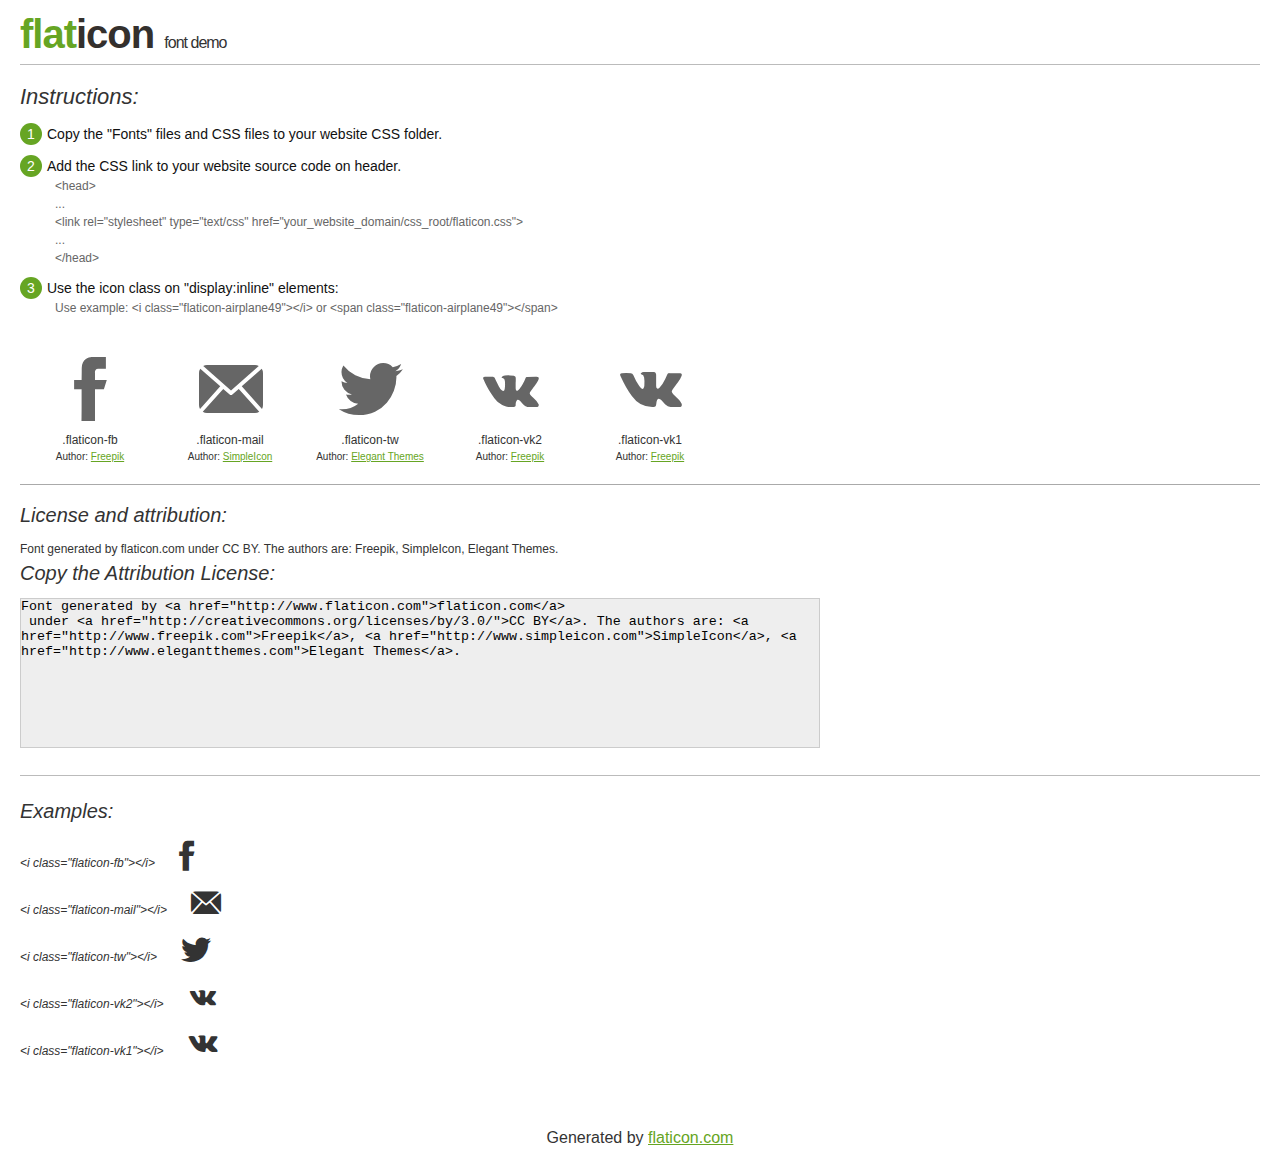
<file: Icon/flaticon.html>
<!DOCTYPE html>
<html>

<head>
    <title>Flaticon WebFont</title>
    <link rel="stylesheet" type="text/css" href="flaticon.css">
    <meta charset="UTF-8">
    <style>
    body {
        font-family: sans-serif;
        line-height: 1.5;
        font-size: 16px;
        padding: 20px;
        color:#333;
    }
    * {
        -moz-box-sizing: border-box;
        -webkit-box-sizing: border-box;
        box-sizing: border-box;
        margin: 0;
        padding: 0;
    }
    [class^="flaticon-"]:before, [class*=" flaticon-"]:before, [class^="flaticon-"]:after, [class*=" flaticon-"]:after {
        font-family: Flaticon;
        font-size: 30px;
        font-style: normal;
        margin-left: 20px;
        color: #333;
    }
    .image p {
		font-size: 12px;
		margin: 0px;
		clear: none;
		width: 300px;
		line-height: 40px;
	}
    .text {
        float: left;
        font-size:14px;
        margin-top: 15px;
    }
    .text ul {
        margin-left:0px;
        color:#111;
        margin-bottom:20px;
    }
    .text .ex {
        font-size:12px;
        color:#666;
        margin-left:35px;
        display:block;
    }
    .text ul li {
        margin-top:10px;
        list-style:none;
    }
    .num {
        background:#66A523;
        color:#fff;
        border-radius:20px;
        padding:1px;
        display:inline-block;
        width:22px;
        height:22px;
        text-align:center;
        margin-right: 5px;
    }
    .text ul strong {
        font-weight:normal;
        color:#000;
    }
    .image {
        width: 280px;
        float: left;
        margin-bottom: 15px;
        margin-right: 30px;
    }
    #glyphs {
        clear: both;
    }
    .image p:nth-child(even) i {
        clear: none;
    }
    .glyph {
        display: inline-block;
        width: 120px;
        margin: 10px;
        text-align: center;
        vertical-align: top;
        background: #FFF;
    }
    .glyph .glyph-icon {
        padding: 10px;
        display: block;
        font-family:"Flaticon";
        font-size: 64px;
        line-height: 1;
    }
    .glyph .glyph-icon:before {
        font-size: 64px;
        color: #666;
        margin-left: 0;
    }
    .class-name {
        font-size: 12px;
    }
    .author-name {
		font-size: 10px;
	}
	a{
		color: #66A523;
	}
    .instructions {
        font-style:italic;
        font-size:22px;
        margin-bottom:10px;
    }
    .iconsuse {
        font-size:22px;
        font-style:italic;
        padding-top:20px;
        margin-top:20px;
        border-top:1px solid #bbb;
    }
    .usetitle {
        margin-bottom: 10px;
        font-size: 20px;
        font-style: italic;
    }
    .class-name:last-child {
        font-size: 10px;
        color:#888;
    }
    .class-name:last-child a {
        font-size: 10px;
        color:#555;
    }
    .class-name:last-child a:hover {
        color:#66A523;
    }
    .glyph > input {
        display: block;
        width: 100px;
        margin: 5px auto;
        text-align: center;
        font-size: 12px;
        cursor: text;
    }
    .glyph > input.icon-input {
        font-family:"Flaticon";
        font-size: 16px;
        margin-bottom: 10px;
    }
    h1.logo {
        font-size: 40px;
        letter-spacing: -1px;
        margin-top: -16px;
        text-transform: lowercase;
        border-bottom:1px solid #bbb;
    }
    h1.logo strong {
        font-size: 16px;
        font-family:sans-serif;
        font-weight:normal;
        color:#333;
    }
    h1.logo a {
        color:#34302d;
        text-decoration: none;
    }
    h1.logo a span {
        color:#66A523;
    }
    #footer {
        padding-top:40px;
        clear:both;
        text-align:center;
    }
    #footer a {
        color:#66A523;
    }
    textarea {
		margin: 0px;
		width: 800px;
		height: 150px;
		border: 1px solid #CCC;
		resize: none;
		background: #EEE;
    }
    .author-link, .attrDiv a{
    	font-size: 12px;
    	color: #333;
    	text-decoration: none;
    }
    .external {
    	display: block;
    }
    .attrDiv {
		font-size: 12px;
	}
    .attribution {
        border-top: 1px solid #AAA;
        margin: 10px 0;
        padding-top: 15px;
    }
    </style>
</head>

<body>
    <header>
        <h1 class="logo">
            <a href="http://www.flaticon.com">
                <span>FLAT</span>ICON</a>
            <strong>Font Demo</strong>
        </h1>
    </header>

    <section class="demo">
        <div class="text">

            <div class="instructions">Instructions:</div>

            <ul>
                <li>
                    <p>
                        <span class="num">1</span>Copy the "Fonts" files and CSS files to your website CSS folder.
                </li>
                <li>
                    <p>
                        <span class="num">2</span>Add the CSS link to your website source code on header.
                        <br />
                        <span class="ex">&lt;head&gt;
                            <br/>...
                            <br/>&lt;link rel="stylesheet" type="text/css" href="your_website_domain/css_root/flaticon.css"&gt;
                            <br/>...
                            <br/>&lt;/head&gt;</span>
                </li>

                <li>
                    <p>
                        <span class="num">3</span>Use the icon class on "display:inline" elements:
                        <br />
                        <span class="ex">Use example: &lt;i class=&quot;flaticon-airplane49&quot;&gt;&lt;/i&gt; or &lt;span class=&quot;flaticon-airplane49&quot;&gt;&lt;/span&gt;</span>
                </li>
            </ul>
        </div>

    </section>

    <section id="glyphs"><div class="glyph">
		<div class="glyph-icon flaticon-fb"></div>
		<div class="class-name">.flaticon-fb</div><div class="author-name">Author: <a href="http://www.flaticon.com/free-icon/facebook_13756">Freepik</a></div></div><div class="glyph">
		<div class="glyph-icon flaticon-mail"></div>
		<div class="class-name">.flaticon-mail</div><div class="author-name">Author: <a href="http://www.flaticon.com/free-icon/mail-black-envelope-symbol_34400">SimpleIcon</a></div></div><div class="glyph">
		<div class="glyph-icon flaticon-tw"></div>
		<div class="class-name">.flaticon-tw</div><div class="author-name">Author: <a href="http://www.flaticon.com/free-icon/social-twitter-bird-symbol_8800">Elegant Themes</a></div></div><div class="glyph">
		<div class="glyph-icon flaticon-vk2"></div>
		<div class="class-name">.flaticon-vk2</div><div class="author-name">Author: <a href="http://www.flaticon.com/free-icon/vk-logo-of-social-network_39699">Freepik</a></div></div><div class="glyph">
		<div class="glyph-icon flaticon-vk1"></div>
		<div class="class-name">.flaticon-vk1</div><div class="author-name">Author: <a href="http://www.flaticon.com/free-icon/vk-social-logotype_48965">Freepik</a></div></div></section>

<section class="attribution">

	<div class="usetitle">License and attribution:</div><div class="attrDiv">Font generated by <a href="http://www.flaticon.com">flaticon.com</a>
 under <a href="http://creativecommons.org/licenses/by/3.0/">CC BY</a>. The authors are: <a href="http://www.freepik.com">Freepik</a>, <a href="http://www.simpleicon.com">SimpleIcon</a>, <a href="http://www.elegantthemes.com">Elegant Themes</a>.</div><div class="usetitle">Copy the Attribution License:</div>

<textarea onclick="this.focus();this.select();">Font generated by &lt;a href=&quot;http://www.flaticon.com&quot;&gt;flaticon.com&lt;/a&gt;
 under &lt;a href=&quot;http://creativecommons.org/licenses/by/3.0/&quot;&gt;CC BY&lt;/a&gt;. The authors are: &lt;a href=&quot;http://www.freepik.com&quot;&gt;Freepik&lt;/a&gt;, &lt;a href=&quot;http://www.simpleicon.com&quot;&gt;SimpleIcon&lt;/a&gt;, &lt;a href=&quot;http://www.elegantthemes.com&quot;&gt;Elegant Themes&lt;/a&gt;.</textarea>

</section>

<section class="iconsuse">
    	<div class="usetitle">Examples:</div>
		<div class="image"><p>&lt;i class=&quot;flaticon-fb&quot;&gt;&lt;/i&gt; <i class="flaticon-fb"></i></p><p>&lt;i class=&quot;flaticon-mail&quot;&gt;&lt;/i&gt; <i class="flaticon-mail"></i></p><p>&lt;i class=&quot;flaticon-tw&quot;&gt;&lt;/i&gt; <i class="flaticon-tw"></i></p><p>&lt;i class=&quot;flaticon-vk2&quot;&gt;&lt;/i&gt; <i class="flaticon-vk2"></i></p><p>&lt;i class=&quot;flaticon-vk1&quot;&gt;&lt;/i&gt; <i class="flaticon-vk1"></i></p></div>
</section>
<div id="footer">
    <div>Generated by <a href="http://www.flaticon.com">flaticon.com</a>
    </div>
</div>
	</body>
</html>
</file>
<file: main.css>
@import url(http://fonts.googleapis.com/css?family=Lobster);
html {
  min-height: 100%; }

title {
  display: none; }

* {
  margin: 0;
  padding: 0;
  box-sizing: border-box; }

body {
  margin: 0;
  padding: 0;
  min-height: 100%;
  background-image: url(images/bfon.png);
  background-size: 25px;
  overflow-x: hidden;
  font-weight: normal; }

input {
  -webkit-appearance: none;
  -moz-appearance: none; }

.container {
  width: 960px;
  margin: 0 auto; }

.row:before,
.row:after {
  content: "";
  display: table; }

.row:after {
  clear: both; }

.row {
  position: relative;
  zoom: 1; }

.bx-wrapper {
  margin: 40px auto;
  width: 800px;
  position: relative; }
  .bx-wrapper .bx-pager {
    display: none; }
  .bx-wrapper .bx-prev,
  .bx-wrapper .bx-next {
    position: absolute;
    top: 135px;
    width: 40px;
    height: 40px;
    border-radius: 50%;
    opacity: .8; }
    .bx-wrapper .bx-prev:hover,
    .bx-wrapper .bx-next:hover {
      opacity: 1; }
  .bx-wrapper .bx-prev {
    left: -61px;
    background: #fff url(images/left.png) no-repeat center;
    background-size: 80% 80%;
    cursor: pointer !important; }
  .bx-wrapper .bx-next {
    right: -61px;
    background: #fff url(images/right.png) no-repeat center;
    background-size: 80% 80%;
    cursor: pointer !important; }

.error-input:required:focus {
  box-shadow: 0 0 3px rgba(255, 0, 0, 0.5);
  background: rgba(255, 0, 0, 0.15) !important; }

#modal_form {
  width: 480px;
  height: 308px;
  position: fixed;
  top: 45%;
  left: 50%;
  margin-top: -154px;
  margin-left: -240px;
  display: none;
  opacity: 0;
  z-index: 5; }
  #modal_form .over-form {
    width: 100%;
    height: 100%;
    position: relative;
    text-align: center; }
  #modal_form .forma {
    width: 100%;
    position: relative; }
    #modal_form .forma img {
      width: 80%;
      height: auto;
      margin: 0 auto;
      margin-left: -15px; }
    #modal_form .forma .ss-form {
      position: absolute;
      top: 0;
      bottom: 0;
      right: 0;
      left: 0;
      padding-top: 9%; }
      #modal_form .forma .ss-form .text-form {
        margin: 0 auto;
        width: 40%;
        font-family: Candara, sans-serif; }
        #modal_form .forma .ss-form .text-form h2 {
          font-size: 1.3em;
          font-weight: 100; }
        #modal_form .forma .ss-form .text-form p {
          font-size: 0.7em;
          font-weight: 100; }
      #modal_form .forma .ss-form form {
        margin: 10px auto;
        width: 40%;
        position: relative; }
        #modal_form .forma .ss-form form .button-2 {
          width: 164px;
          height: 54px;
          margin: 0 auto;
          margin-top: 25px;
          position: relative;
          overflow: hidden; }
        #modal_form .forma .ss-form form input {
          width: 160px;
          height: 30px;
          margin-top: 15px;
          font-size: 15px;
          background: rgba(255, 255, 255, 0.5);
          border: 1px solid rgba(0, 0, 0, 0.6);
          border-radius: 3px;
          text-align: center;
          outline: 0; }
        #modal_form .forma .ss-form form .jfk-button {
          margin: 0 auto;
          box-shadow: -0.5px 2px 4px 0px black;
          background-color: rgba(30, 136, 229, 0.502);
          height: 50px;
          border-radius: 3px;
          border: none;
          font-family: 'attentica';
          font-size: 2em;
          padding-top: 10px;
          padding-left: 0;
          cursor: pointer;
          text-align: center;
          outline: 0; }
        #modal_form .forma .ss-form form .success-message {
          z-index: 2;
          line-height: 50px;
          font-size: 1.8em;
          padding-top: 4px;
          bottom: 54px;
          left: 2px;
          border-radius: 3px;
          position: absolute;
          font-family: 'attentica';
          width: 160px;
          height: 50px;
          text-align: center;
          background-color: #27ae60;
          color: #eee;
          padding-left: 15px;
          background-image: url(images/check.png);
          background-repeat: no-repeat;
          background-size: 30px;
          background-position: 8px 11px;
          cursor: default; }
        #modal_form .forma .ss-form form .animate-b {
          -webkit-animation: slideDown .35s both, slideUp .4s 3s forwards;
                  animation: slideDown .35s both, slideUp .4s 3s forwards; }
        #modal_form .forma .ss-form form .success-b {
          background-color: rgba(39, 174, 96, 0.8);
          color: #eee;
          padding-left: 15px;
          background-image: url(images/check.png);
          background-repeat: no-repeat;
          background-size: 30px;
          background-position: 8px 11px;
          cursor: default; }

#modal_close {
  width: 30px;
  height: 30px;
  z-index: 5;
  position: absolute;
  background-image: url(images/close.png);
  background-size: 100%;
  background-repeat: no-repeat;
  background-position: 0px 0px;
  top: 10px;
  right: 10px;
  cursor: pointer;
  display: block; }

#overlay {
  z-index: 3;
  position: fixed;
  background: #000;
  opacity: .9;
  width: 100%;
  height: 100%;
  top: 0;
  left: 0;
  cursor: pointer;
  display: none; }

.error-m-name {
  display: none;
  position: absolute;
  color: #fff;
  border-radius: 2px;
  font-size: 15px;
  padding: 2px 5px;
  background: #e74c3c; }

#error-m-1, #error-m-2,
#error-m-3 {
  display: none;
  position: absolute;
  width: 140px;
  color: #fff;
  border-radius: 2px;
  font-size: 15px;
  padding: 2px 5px;
  background: #e74c3c;
  bottom: 57px;
  left: 26px; }

.head .h-number, .head .h-logo, .head .h-social {
  display: inline-block;
  float: left; }
.head .h-number {
  width: 20%;
  padding-top: 25px;
  text-align: center; }
  .head .h-number p {
    padding: 10px;
    color: #fff;
    font-family: Candara, sans-serif;
    font-weight: 100;
    font-size: 1.1em;
    background: url(images/number.png) no-repeat;
    background-position: 16px 3px;
    background-size: 85%; }
.head .h-logo {
  width: 60%;
  text-align: center;
  padding-top: 10px;
  position: relative; }
  .head .h-logo .logo-img {
    margin: 0 auto; }
    .head .h-logo .logo-img img {
      margin: 0 auto;
      height: auto;
      width: 380px; }
.head .h-social {
  margin: 0;
  padding: 0;
  width: 20%;
  padding-top: 40px;
  padding-left: 0; }
  .head .h-social .social-list {
    width: 100%;
    list-style: none;
    text-align: center;
    margin: 0; }
    .head .h-social .social-list li {
      display: inline-block;
      float: none;
      height: 30px;
      width: 30px;
      text-align: center;
      padding: 3px;
      line-height: 25px;
      position: relative;
      margin-right: 5px;
      opacity: .7;
      -webkit-transition: opacity .1s;
              transition: opacity .1s; }
      .head .h-social .social-list li:hover {
        opacity: 1; }
      .head .h-social .social-list li svg {
        position: absolute;
        top: 0;
        left: 0; }
        .head .h-social .social-list li svg circle {
          stroke-dasharray: 3;
          stroke: #2e291e;
          stroke-width: 1;
          fill: none; }
      .head .h-social .social-list li a {
        display: block;
        border-radius: 50%;
        text-decoration: none;
        color: #f8eecf;
        background: #59554d;
        width: 100%;
        height: 100%; }
.head .bonus {
  margin: 0 auto;
  width: 100%;
  text-align: center;
  position: relative;
  padding-top: 9px; }
  .head .bonus img {
    margin: 0 auto; }
  .head .bonus .over-bonus {
    position: absolute;
    top: 0;
    bottom: 0;
    left: 0;
    right: 0;
    text-align: center;
    padding-top: 18px; }
  .head .bonus h2 {
    font-family: Candara, sans-serif;
    color: #fff;
    text-shadow: 1px 3px 6px black; }

.inform .wrap {
  margin: 0 auto;
  position: relative; }
.inform .two-images {
  position: relative; }
  .inform .two-images img {
    width: 960px;
    height: auto; }
.inform .over-inform {
  position: absolute;
  top: 0;
  bottom: 0;
  right: 0;
  left: 0; }
  .inform .over-inform .topform {
    margin: 0 auto;
    width: 50%;
    text-align: center;
    padding-top: 60px; }
    .inform .over-inform .topform h1 {
      font-family: "Lobster", cursive;
      font-weight: normal;
      color: #fff;
      font-size: 2.4em;
      font-weight: 400;
      letter-spacing: 2px;
      text-shadow: -1px -1px 0 #000, 1px -1px 0 #000, -1px 1px 0 #000, 1px 1px 0 #000, 2.5px 4.33px 5px black; }
    .inform .over-inform .topform .forma {
      margin-top: 60px;
      width: 100%;
      position: relative; }
      .inform .over-inform .topform .forma img {
        width: 80%;
        height: auto;
        margin: 0 auto;
        margin-left: -15px; }
      .inform .over-inform .topform .forma .ss-form {
        position: absolute;
        top: 0;
        bottom: 0;
        right: 0;
        left: 0;
        padding-top: 9%; }
        .inform .over-inform .topform .forma .ss-form .text-form {
          margin: 0 auto;
          width: 40%;
          font-family: Candara, sans-serif; }
          .inform .over-inform .topform .forma .ss-form .text-form h2 {
            font-size: 1.3em;
            font-weight: 100; }
          .inform .over-inform .topform .forma .ss-form .text-form p {
            font-size: 0.7em;
            font-weight: 100; }
        .inform .over-inform .topform .forma .ss-form form {
          margin: 10px auto;
          width: 40%;
          position: relative; }
          .inform .over-inform .topform .forma .ss-form form .button-2 {
            width: 164px;
            height: 54px;
            margin: 0 auto;
            margin-top: 25px;
            position: relative;
            overflow: hidden; }
          .inform .over-inform .topform .forma .ss-form form input {
            width: 160px;
            height: 30px;
            margin-top: 15px;
            font-size: 15px;
            background: rgba(255, 255, 255, 0.5);
            border: 1px solid rgba(0, 0, 0, 0.6);
            border-radius: 3px;
            text-align: center;
            outline: 0; }
          .inform .over-inform .topform .forma .ss-form form .jfk-button {
            margin: 0 auto;
            box-shadow: -0.5px 2px 4px 0px black;
            background-color: rgba(30, 136, 229, 0.502);
            height: 50px;
            border-radius: 3px;
            border: none;
            font-family: 'attentica';
            font-size: 2em;
            padding-top: 10px;
            padding-left: 0;
            cursor: pointer;
            text-align: center;
            outline: 0; }
          .inform .over-inform .topform .forma .ss-form form .success-message {
            z-index: 2;
            line-height: 50px;
            font-size: 1.8em;
            padding-top: 4px;
            bottom: 54px;
            left: 2px;
            border-radius: 3px;
            position: absolute;
            font-family: 'attentica';
            width: 160px;
            height: 50px;
            text-align: center;
            background-color: #27ae60;
            color: #eee;
            padding-left: 15px;
            background-image: url(images/check.png);
            background-repeat: no-repeat;
            background-size: 30px;
            background-position: 8px 11px;
            cursor: default; }
          .inform .over-inform .topform .forma .ss-form form .animate-b {
            -webkit-animation: slideDown .35s both, slideUp .4s 3s forwards;
                    animation: slideDown .35s both, slideUp .4s 3s forwards; }
          .inform .over-inform .topform .forma .ss-form form .success-b {
            background-color: rgba(39, 174, 96, 0.8);
            color: #eee;
            padding-left: 15px;
            background-image: url(images/check.png);
            background-repeat: no-repeat;
            background-size: 30px;
            background-position: 8px 11px;
            cursor: default; }
.inform .wrap-2 {
  width: 100%;
  text-align: center;
  position: relative;
  z-index: -18; }
  .inform .wrap-2 .img-opisanie img {
    width: 70%;
    margin-top: -390px; }
.inform .opisanie {
  position: absolute;
  top: -10px;
  left: 0;
  right: 0;
  bottom: 0;
  text-align: center;
  width: 960px;
  height: 133px; }
  .inform .opisanie h3 {
    width: 70%;
    height: 100%;
    margin: 0 auto;
    padding: 20px 30px;
    font-size: 16px;
    text-align: justify;
    text-indent: 15px;
    line-height: 1.2em;
    font-family: Candara, sans-serif;
    font-weight: 100;
    color: #3a3a3a; }

@-webkit-keyframes slideDown {
  0% {
    bottom: 55px; }
  100% {
    bottom: 4px; } }

@keyframes slideDown {
  0% {
    bottom: 55px; }
  100% {
    bottom: 4px; } }
@-webkit-keyframes slideUp {
  0% {
    bottom: 4px; }
  100% {
    bottom: 55px; } }
@keyframes slideUp {
  0% {
    bottom: 4px; }
  100% {
    bottom: 55px; } }
.personal {
  margin-top: 30px; }
  .personal h1 {
    text-align: center;
    font-family: "Lobster", cursive;
    font-weight: normal;
    color: #3a3a3c;
    text-shadow: 1px 1px #fff, -1px -1px #fff, 1px -1px #fff, -1px 1px #fff; }
  .personal .stars-img {
    width: 100%;
    text-align: center;
    margin-top: 80px; }
    .personal .stars-img img {
      width: 100%;
      height: auto; }
  .personal .pers-message {
    width: 100%;
    text-align: center; }
    .personal .pers-message .text-pers {
      width: 60%;
      margin: 0 auto;
      text-align: center;
      position: relative;
      padding-top: 35px;
      font-family: Candara, sans-serif; }
      .personal .pers-message .text-pers .pred-3 {
        width: 60%;
        padding-top: 20px;
        margin: 0 auto;
        text-align: center; }
        .personal .pers-message .text-pers .pred-3 img {
          width: 100%; }
        .personal .pers-message .text-pers .pred-3 p {
          margin-top: 35px;
          color: #fff;
          font-style: italic;
          font-weight: bold;
          background: #d6779d;
          border-radius: 5px; }
      .personal .pers-message .text-pers .abs-img {
        position: absolute; }
      .personal .pers-message .text-pers .abs-img-girl {
        top: 70px;
        left: -180px; }
      .personal .pers-message .text-pers .abs-img-torts {
        top: 70px;
        right: -150px; }
      .personal .pers-message .text-pers .img-oblako img {
        margin-left: -20px; }
      .personal .pers-message .text-pers .over-img-oblako {
        position: absolute;
        left: 0;
        right: 0;
        top: 0;
        padding-top: 80px; }
        .personal .pers-message .text-pers .over-img-oblako h2 {
          font-size: 20px;
          font-weight: 100; }
        .personal .pers-message .text-pers .over-img-oblako p {
          font-size: 14px;
          font-weight: 100;
          padding: 10px;
          height: 51px; }

.ready-tort {
  margin-top: 40px;
  text-align: center; }
  .ready-tort h1 {
    font-size: 30px;
    font-family: "Lobster", cursive;
    font-weight: normal;
    text-shadow: 1px 1px #fff, -1px -1px #fff, 1px -1px #fff, -1px 1px #fff; }
  .ready-tort .gallery {
    margin-top: 20px;
    position: relative; }
    .ready-tort .gallery .tort-gallery {
      position: absolute;
      top: 0;
      bottom: 0;
      left: 0;
      right: 0; }
      .ready-tort .gallery .tort-gallery .card-gallery {
        font-family: Cambria; }
        .ready-tort .gallery .tort-gallery .card-gallery .top-card {
          width: 100%;
          height: 150px; }
          .ready-tort .gallery .tort-gallery .card-gallery .top-card img {
            object-fit: cover;
            width: 100%;
            height: 100%; }
        .ready-tort .gallery .tort-gallery .card-gallery .bot-card {
          width: 100%;
          height: 170px;
          padding-top: 10px;
          position: relative; }
          .ready-tort .gallery .tort-gallery .card-gallery .bot-card .b-card-1 {
            min-height: 55px;
            font-size: 14px;
            padding: 5px; }
        .ready-tort .gallery .tort-gallery .card-gallery button {
          border: none;
          text-shadow: 1px 1px #000, -1px -1px #000, 1px -1px #000, -1px 1px #000;
          color: #fff;
          font-family: "Lobster", cursive;
          font-weight: normal;
          font-size: 18px;
          position: absolute;
          background: #d6779d;
          border-radius: 5px;
          width: 80px;
          height: 40px;
          margin-top: 20px;
          bottom: 5px;
          outline: 0;
          left: 70px;
          cursor: pointer; }
          .ready-tort .gallery .tort-gallery .card-gallery button:hover {
            background-color: #cd5886; }
  .ready-tort .bg-gallery img {
    width: 100%; }
  .ready-tort .img-tr-flags {
    width: 100%;
    height: auto; }
    .ready-tort .img-tr-flags img {
      width: 100%;
      height: auto; }

.price-tort {
  padding-top: 35px; }
  .price-tort .img-tarelka {
    width: 100%;
    text-align: center;
    margin-bottom: 60px; }
    .price-tort .img-tarelka img {
      width: auto; }
  .price-tort img {
    width: 100%;
    height: auto; }

.advantages {
  text-align: center;
  padding-top: 50px; }
  .advantages h1 {
    font-family: "Lobster", cursive;
    font-weight: normal;
    text-shadow: 1px 1px #fff, -1px -1px #fff, 1px -1px #fff, -1px 1px #fff; }
  .advantages img {
    width: 70%;
    margin-top: 35px;
    margin-left: -32px; }

.reviews {
  padding-top: 60px; }
  .reviews h1 {
    font-family: "Lobster", cursive;
    font-weight: normal;
    text-align: center;
    text-shadow: 1px 1px #fff, -1px -1px #fff, 1px -1px #fff, -1px 1px #fff; }
  .reviews .card-reviews {
    width: 100%;
    margin-top: 70px; }
    .reviews .card-reviews:after {
      content: '.';
      display: block;
      height: 0;
      clear: both;
      visibility: hidden; }
    .reviews .card-reviews h2 {
      font-family: "Lobster", cursive;
      font-weight: normal;
      text-align: center; }
    .reviews .card-reviews .photo-rev {
      height: 51px; }
    .reviews .card-reviews .text-rev {
      height: 236px; }
    .reviews .card-reviews .block-rev {
      display: inline-block;
      float: left;
      width: 28%;
      margin-left: 2px;
      background-image: url(images/reviews.png);
      background-size: cover;
      padding: 0px 20px 20px;
      position: relative; }
      .reviews .card-reviews .block-rev:first-child {
        margin-left: 75px; }
      .reviews .card-reviews .block-rev .photos, .reviews .card-reviews .block-rev .title-rev {
        display: inline-block;
        float: none; }
      .reviews .card-reviews .block-rev .photos {
        position: absolute;
        width: 81px;
        height: 81px;
        margin-top: -37px;
        background: url(images/photos.png) no-repeat;
        background-size: cover; }
      .reviews .card-reviews .block-rev .photo-2 {
        background-position: -81px 0; }
      .reviews .card-reviews .block-rev .photo-3 {
        background-position: -162px 0; }
      .reviews .card-reviews .block-rev .title-rev {
        width: 100%;
        padding-left: 100px;
        font-size: 12px;
        padding-top: 5px; }
      .reviews .card-reviews .block-rev .text-rev {
        padding-top: 20px;
        text-indent: 15px;
        font-family: Candara, sans-serif;
        line-height: 18px;
        font-size: 13px;
        text-align: justify; }
      .reviews .card-reviews .block-rev .author-rev {
        height: 23px;
        width: 100%;
        margin-top: 45px;
        font-size: 18px;
        text-align: right;
        font-family: "Lobster", cursive;
        font-weight: normal; }

.footer .container {
  padding-top: 30px;
  background: url(images/salf.png) no-repeat;
  background-size: cover;
  background-position: 0 149px;
  position: relative; }
.footer .contacts, .footer .social {
  width: 25%; }
.footer .contacts {
  position: absolute;
  left: 0;
  top: 210px;
  padding-left: 40px;
  font-family: Candara, sans-serif; }
  .footer .contacts p:last-child {
    padding-top: 20px; }
.footer .forma-footer {
  width: 50%;
  margin: 0 auto;
  position: relative;
  text-align: center; }
  .footer .forma-footer img {
    width: 80%;
    height: auto;
    margin: 0 auto;
    margin-left: -15px; }
  .footer .forma-footer .forma {
    margin-top: 60px;
    width: 100%;
    position: relative; }
    .footer .forma-footer .forma img {
      width: 80%;
      height: auto;
      margin: 0 auto;
      margin-left: -15px; }
    .footer .forma-footer .forma .ss-form {
      position: absolute;
      top: 0;
      bottom: 0;
      right: 0;
      left: 0;
      padding-top: 9%; }
      .footer .forma-footer .forma .ss-form .text-form {
        margin: 0 auto;
        width: 40%;
        font-family: Candara, sans-serif; }
        .footer .forma-footer .forma .ss-form .text-form h2 {
          font-size: 1.3em;
          font-weight: 100; }
        .footer .forma-footer .forma .ss-form .text-form p {
          font-size: 0.7em;
          font-weight: 100; }
      .footer .forma-footer .forma .ss-form form {
        margin: 10px auto;
        width: 40%;
        position: relative; }
        .footer .forma-footer .forma .ss-form form .button-2 {
          width: 164px;
          height: 54px;
          margin: 0 auto;
          margin-top: 25px;
          position: relative;
          overflow: hidden; }
        .footer .forma-footer .forma .ss-form form input {
          width: 160px;
          height: 30px;
          margin-top: 15px;
          font-size: 15px;
          background: rgba(255, 255, 255, 0.5);
          border: 1px solid rgba(0, 0, 0, 0.6);
          border-radius: 3px;
          text-align: center;
          outline: 0; }
        .footer .forma-footer .forma .ss-form form .jfk-button {
          margin: 0 auto;
          box-shadow: -0.5px 2px 4px 0px black;
          background-color: rgba(30, 136, 229, 0.502);
          height: 50px;
          border-radius: 3px;
          border: none;
          font-family: 'attentica';
          font-size: 2em;
          padding-top: 10px;
          padding-left: 0;
          cursor: pointer;
          text-align: center;
          outline: 0; }
        .footer .forma-footer .forma .ss-form form .success-message {
          z-index: 2;
          line-height: 50px;
          font-size: 1.8em;
          padding-top: 4px;
          bottom: 54px;
          left: 2px;
          border-radius: 3px;
          position: absolute;
          font-family: 'attentica';
          width: 160px;
          height: 50px;
          text-align: center;
          background-color: #27ae60;
          color: #eee;
          padding-left: 15px;
          background-image: url(images/check.png);
          background-repeat: no-repeat;
          background-size: 30px;
          background-position: 8px 11px;
          cursor: default; }
        .footer .forma-footer .forma .ss-form form .animate-b {
          -webkit-animation: slideDown .35s both, slideUp .4s 3s forwards;
                  animation: slideDown .35s both, slideUp .4s 3s forwards; }
        .footer .forma-footer .forma .ss-form form .success-b {
          background-color: rgba(39, 174, 96, 0.8);
          color: #eee;
          padding-left: 15px;
          background-image: url(images/check.png);
          background-repeat: no-repeat;
          background-size: 30px;
          background-position: 8px 11px;
          cursor: default; }
.footer .social-footer {
  position: absolute;
  right: 35px;
  top: 210px; }
  .footer .social-footer p {
    font-family: Candara, sans-serif;
    text-align: center;
    padding: 10px; }
  .footer .social-footer .social-list {
    width: 100%;
    list-style: none;
    text-align: center;
    margin: 0; }
    .footer .social-footer .social-list li {
      display: inline-block;
      float: none;
      height: 30px;
      width: 30px;
      text-align: center;
      padding: 3px;
      line-height: 25px;
      position: relative;
      margin-right: 5px;
      opacity: .7;
      -webkit-transition: opacity .1s;
              transition: opacity .1s; }
      .footer .social-footer .social-list li:hover {
        opacity: 1; }
      .footer .social-footer .social-list li svg {
        position: absolute;
        top: 0;
        left: 0; }
        .footer .social-footer .social-list li svg circle {
          stroke-dasharray: 3;
          stroke: #2e291e;
          stroke-width: 1;
          fill: none; }
      .footer .social-footer .social-list li a {
        display: block;
        border-radius: 50%;
        text-decoration: none;
        color: #f8eecf;
        background: #59554d;
        width: 100%;
        height: 100%; }
.footer .copyright {
  padding: 15px;
  text-align: center;
  font-family: Candara, sans-serif; }
</file>
<file: Icon/flaticon.css>
@font-face {
	font-family: "Flaticon";
	src: url("flaticon.eot");
	src: url("flaticon.eot#iefix") format("embedded-opentype"),
	url("flaticon.woff") format("woff"),
	url("flaticon.ttf") format("truetype"),
	url("flaticon.svg") format("svg");
	font-weight: normal;
	font-style: normal;
}
[class^="flaticon-"]:before, [class*=" flaticon-"]:before,
[class^="flaticon-"]:after, [class*=" flaticon-"]:after {   
	font-family: Flaticon;
    font-size: 13px;
    padding-left: 1px;
	font-style: normal;
}.flaticon-fb:before {
	content: "\e000";
}
.flaticon-mail:before {
	content: "\e001";
}
.flaticon-tw:before {
	content: "\e002";
}
.flaticon-vk2:before {
	content: "\e003";
}
.flaticon-vk1:before {
	content: "\e004";
}
</file>
<file: fonts/stylesheet.css>
/* Generated by Font Squirrel (http://www.fontsquirrel.com) on February 9, 2015 */



@font-face {
    font-family: 'attentica';
    src: url('attentica-4f.ultralight.eot');
    src: url('attentica-4f.ultralight.eot?#iefix') format('embedded-opentype'),
         url('attentica-4f.ultralight.woff2') format('woff2'),
         url('attentica-4f.ultralight.woff') format('woff'),
         url('attentica-4f.ultralight.ttf') format('truetype'),
         url('attentica-4f.ultralight.svg#attentica_4fultralight') format('svg');
    font-weight: normal;
    font-style: normal;

}




@font-face {
    font-family: 'Lobster';
    src: url('zjucx33r.eot');
    src: url('zjucx33r.eot?#iefix') format('embedded-opentype'),
         url('zjucx33r.woff2') format('woff2'),
         url('zjucx33r.woff') format('woff'),
         url('zjucx33r.ttf') format('truetype'),
         url('zjucx33r.svg#lobster_1.4regular') format('svg');
    font-weight: normal;
    font-style: normal;

}
</file>
<file: fonts/specimen_files/specimen_stylesheet.css>
@import url('grid_12-825-55-15.css');

/*  
	CSS Reset by Eric Meyer - Released under Public Domain
    http://meyerweb.com/eric/tools/css/reset/
*/
html, body, div, span, applet, object, iframe,
h1, h2, h3, h4, h5, h6, p, blockquote, pre,
a, abbr, acronym, address, big, cite, code,
del, dfn, em, font, img, ins, kbd, q, s, samp,
small, strike, strong, sub, sup, tt, var,
b, u, i, center, dl, dt, dd, ol, ul, li,
fieldset, form, label, legend, table, 
caption, tbody, tfoot, thead, tr, th, td 
                  {margin: 0;padding: 0;border: 0;outline: 0;
                  font-size: 100%;vertical-align: baseline;
                  background: transparent;}
body              {line-height: 1;}
ol, ul            {list-style: none;}
blockquote, q     {quotes: none;}
blockquote:before, blockquote:after,
q:before, q:after {content: '';	content: none;}
:focus            {outline: 0;}
ins               {text-decoration: none;}
del               {text-decoration: line-through;}
table             {border-collapse: collapse;border-spacing: 0;}




body {
	color: #000;
	background-color: #dcdcdc;
}

a {
	text-decoration: none;
	color: #1883ba;
}

h1{
	font-size: 32px;
	font-weight: normal;
	font-style: normal;
	margin-bottom: 18px;
}

h2{
	font-size: 18px;
}

#container {
	width: 865px;
	margin: 0px auto;
}


#header {
	padding: 20px;
	font-size: 36px;
	background-color: #000;
	color: #fff;
}

#header span {
	color: #666;
}
#main_content {
	background-color: #fff;
	padding: 60px 20px 20px;
}


#footer p {
	margin: 0;
	padding-top: 10px;
	padding-bottom: 50px;
	color: #333;
	font: 10px Arial, sans-serif;
}

.tabs {
	width: 100%;
	height: 31px;
	background-color: #444;
}
.tabs li {
	float:  left;
	margin: 0;
	overflow: hidden;
	background-color: #444;
}
.tabs li a {
	display: block;
	color: #fff;
	text-decoration: none;
	font: bold 11px/11px 'Arial';
	text-transform: uppercase;
	padding: 10px 15px;
	border-right: 1px solid #fff;
}

.tabs li a:hover {
		background-color: #00b3ff;

}

.tabs li.active a {
	color:  #000;
	background-color: #fff;
}



div.huge {
	
	font-size: 300px;
	line-height: 1em;
	padding: 0;
	letter-spacing: -.02em;
	overflow: hidden;
}
div.glyph_range {
	font-size: 72px;
	line-height: 1.1em;
}

.size10{ font-size: 10px; }
.size11{ font-size: 11px; }
.size12{ font-size: 12px; }
.size13{ font-size: 13px; }
.size14{ font-size: 14px; }
.size16{ font-size: 16px; }
.size18{ font-size: 18px; }
.size20{ font-size: 20px; }
.size24{ font-size: 24px; }
.size30{ font-size: 30px; }
.size36{ font-size: 36px; }
.size48{ font-size: 48px; }
.size60{ font-size: 60px; }
.size72{ font-size: 72px; }
.size90{ font-size: 90px; }


.psample_row1 {	height: 120px;}
.psample_row1 {	height: 120px;}
.psample_row2 {	height: 160px;}
.psample_row3 {	height: 160px;}
.psample_row4 {	height: 160px;}

.psample {
	overflow: hidden;
	position: relative;
}
.psample p {
	line-height: 1.3em;
	display: block;
	overflow: hidden;
	margin: 0;
}

.psample span {
	margin-right: .5em;
}

.white_blend {
	width: 100%;
	height: 61px;
	background-image: url([data-uri]);
	position: absolute;
	bottom: 0;
}
.black_blend {
	width: 100%;
	height: 61px;
	background-image: url([data-uri]);
	position: absolute;
	bottom: 0;
}
.fullreverse {
	background:  #000 !important;
	color:  #fff !important;
	margin-left: -20px;
	padding-left: 20px;
	margin-right: -20px;
	padding-right: 20px;
	padding: 20px;
	margin-bottom:0;
}


.sample_table td {
	padding-top: 3px;
	padding-bottom:5px;
	padding-left: 5px;
	vertical-align: middle;
	line-height: 1.2em;
}

.sample_table td:first-child {
	background-color: #eee;
	text-align: right;
	padding-right: 5px;
	padding-left: 0;
	padding: 5px;
	font: 11px/12px "Courier New", Courier, mono;
}

code {
	white-space: pre;
	background-color: #eee;
	display: block;
	padding: 10px;
	margin-bottom: 18px;
	overflow: auto;
}


.bottom,.last 	{margin-bottom:0 !important; padding-bottom:0 !important;}

.box  { 
  padding: 18px; 
  margin-bottom: 18px; 
  background: #eee; 
}

.reverse,.reversed { background:  #000 !important;color:  #fff !important; border: none !important;}

#bodycomparison {
	position: relative;
	overflow: hidden;
	font-size: 72px;
	height: 90px;
	white-space: nowrap;
}

#bodycomparison div{
	font-size: 72px;
	line-height: 90px;
	display: inline;
	margin: 0 15px 0 0;
	padding: 0;
}

#bodycomparison div span{
	font: 10px Arial;
	position: absolute;
	left: 0;
}
#xheight {
	float: none;
	position: absolute;
	color: #d9f3ff;
	font-size: 72px;
	line-height: 90px;
}

.fontbody {
 position: relative;
}
.arialbody{
	font-family: Arial;
	position: relative;
}
.verdanabody{
	font-family: Verdana;
	position: relative;
}
.georgiabody{
	font-family: Georgia;
	position: relative;
}

/* @group Layout page
 */

#layout h1 {
	font-size: 36px;
	line-height: 42px;
	font-weight: normal;
	font-style: normal;
}

#layout h2 {
	font-size: 24px;
	line-height: 23px;
	font-weight: normal;
	font-style: normal;
}

#layout h3 {
	font-size: 22px;
	line-height: 1.4em;
	margin-top: 1em;
	font-weight: normal;
	font-style: normal;
}


#layout p.byline {
	font-size: 12px;
	margin-top: 18px;
	line-height: 12px;
	margin-bottom: 0;
}
#layout p {
	font-size: 14px;
	line-height: 21px;
	margin-bottom: .5em;
}

#layout p.large{
	font-size: 18px;
	line-height: 26px;
}

#layout .sidebar p{
	font-size: 12px;
	line-height: 1.4em;
}

#layout p.caption {
	font-size: 10px;
	margin-top: -16px;
	margin-bottom: 18px;
}

/* @end */

/* @group Glyphs */

#glyph_chart div{
	background-color: #d9f3ff;
	color: black;
	float: left;
	font-size: 36px;
	height: 1.2em;
	line-height: 1.2em;
	margin-bottom: 1px;
	margin-right: 1px;
	text-align: center;
	width: 1.2em;
	position: relative;
	padding: .6em .2em .2em;
}

#glyph_chart div p {
	position: absolute;
	left: 0;
	top: 0;
	display: block;
	text-align: center;
	font: bold 9px Arial, sans-serif;
	background-color: #3a768f;
	width: 100%;
	color: #fff;
	padding: 2px 0;
}


#glyphs h1 {
	font-family: Arial, sans-serif;
}
/* @end */

/* @group Installing */

#installing {
	font: 13px Arial, sans-serif;
}

#installing p,
#glyphs p{
	line-height: 1.2em;
	margin-bottom: 18px;
	font: 13px Arial, sans-serif;
}



#installing h3{
	font-size: 15px;
	margin-top: 18px;
}

/* @end */

#rendering h1 {
	font-family: Arial, sans-serif;
}
.render_table td {
	font: 11px "Courier New", Courier, mono;
	vertical-align: middle;
}
</file>
